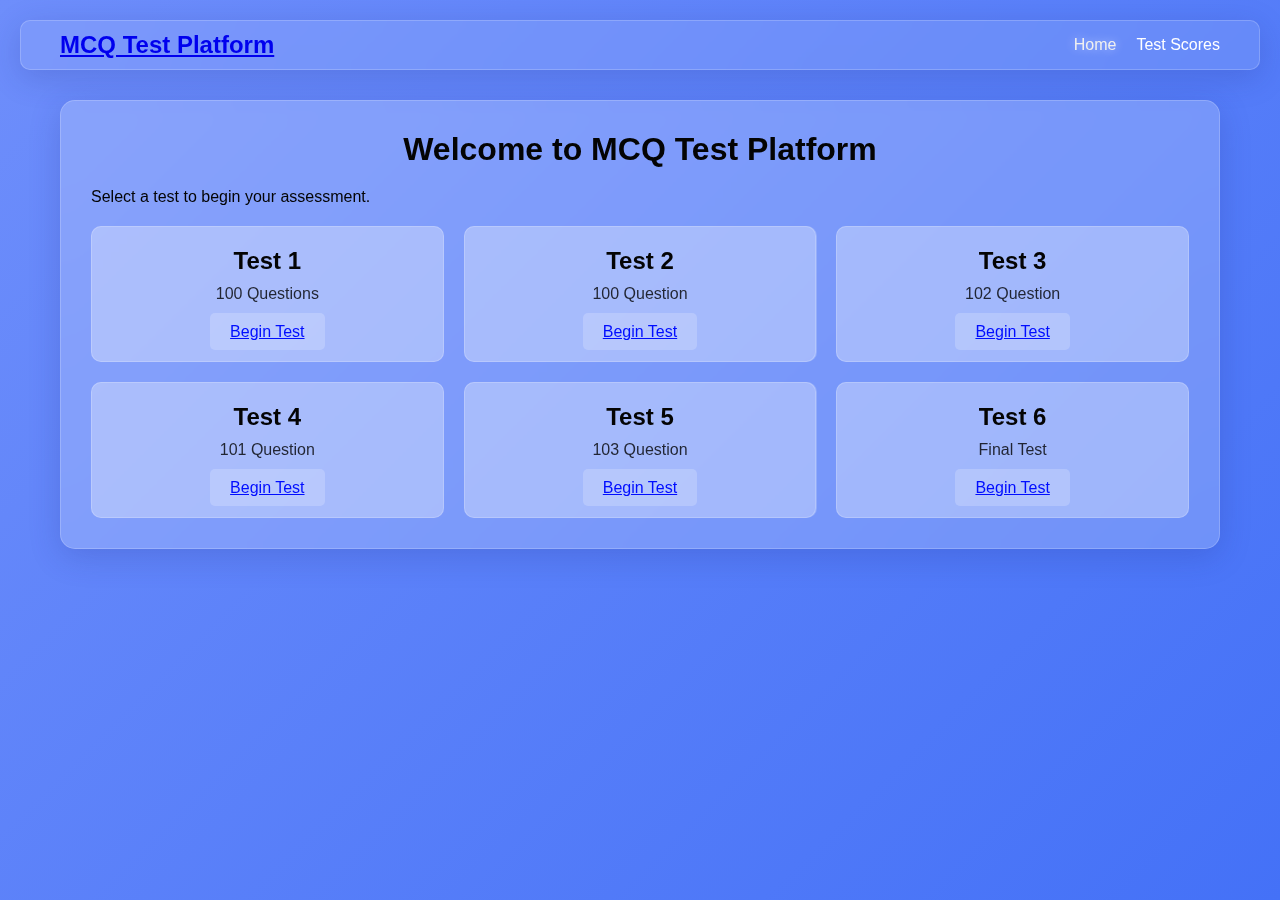
<file: index.html>
<!DOCTYPE html>
<html lang="en">
<head>
    <meta charset="UTF-8">
    <meta name="viewport" content="width=device-width, initial-scale=1.0">
    <title>MCQ Test Platform</title>
    <link rel="stylesheet" href="styles.css">
</head>
<body>
    <nav class="nav-bar">
        <div class="nav-container">
            <div class="logo"><a href="index.html"> MCQ Test Platform</a></div>
            <ul class="nav-links">
                <li><a href="index.html" class="active">Home</a></li>
                <li><a href="scores.html">Test Scores</a></li>
            </ul>
        </div>
    </nav>

    <div class="container">
        <div class="glass-card">
            <h1>Welcome to MCQ Test Platform</h1>
            <p>Select a test to begin your assessment.</p>
            
            <div class="test-cards">
                <div class="test-card">
                    <h2>Test 1</h2>
                    <p>100 Questions</p>
                    <a href="test1.html" class="test-btn">Begin Test</a>
                </div>
                
                <div class="test-card">
                    <h2>Test 2</h2>
                    <p>100 Question</p>
                    <a href="test2.html" class="test-btn">Begin Test</a>
                </div>
                
                <div class="test-card">
                    <h2>Test 3</h2>
                    <p>102 Question</p>
                    <a href="test3.html" class="test-btn">Begin Test</a>
                </div>
                <div class="test-card">
                    <h2>Test 4</h2>
                    <p>101 Question</p>
                    <a href="test4.html" class="test-btn">Begin Test</a>
                </div>

                <div class="test-card">
                    <h2>Test 5</h2>
                    <p>103 Question</p>
                    <a href="test5.html" class="test-btn">Begin Test</a>
                </div>
                <div class="test-card">
                    <h2>Test 6</h2>
                    <p>Final Test</p>
                    <a href="test6.html" class="test-btn">Begin Test</a>
                </div>
            </div>
        </div>
    </div>
</body>
</html>
</file>
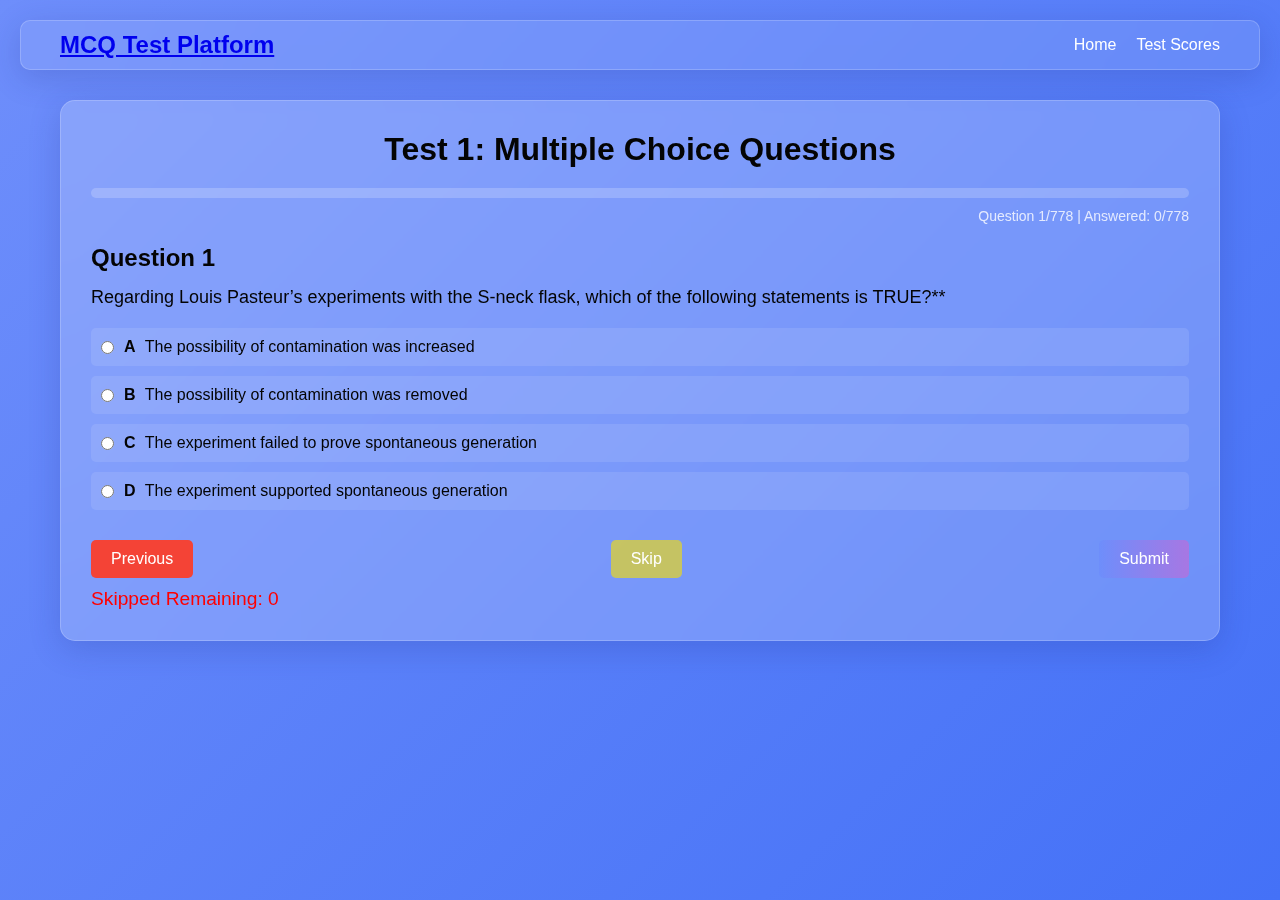
<file: test1.html>
<!DOCTYPE html>
<html lang="en">
<head>
    <meta charset="UTF-8">
    <meta name="viewport" content="width=device-width, initial-scale=1.0">
    <title>Test 1 - MCQ Platform</title>
    <link rel="stylesheet" href="styles.css">
    <style>
        /* Additional styles for better UI */
        .results-section {
            margin-top: 20px;
            padding: 20px;
            border-radius: 10px;
            background-color: #f9f9f9;
            box-shadow: 0 4px 6px rgba(0, 0, 0, 0.1);
        }

        .correct-answers {
            border-left: 5px solid #4CAF50; /* Green border for correct answers */
            background-color: #e8f5e9; /* Light green background */
        }

        .incorrect-answers {
            border-left: 5px solid #f44336; /* Red border for incorrect answers */
            background-color: #ffebee; /* Light red background */
        }

        .results-section h3 {
            margin-top: 0;
            font-size: 1.5em;
            color: #333;
        }

        .results-section ul {
            list-style-type: none;
            padding: 0;
        }

        .results-section li {
            padding: 10px;
            margin: 10px 0;
            border-radius: 5px;
            background-color: white;
            box-shadow: 0 2px 4px rgba(0, 0, 0, 0.1);
        }

        .results-section li strong {
            color: #333;
        }

        .results-section li .user-answer {
            color: #f44336; /* Red for incorrect answers */
        }

        .results-section li .correct-answer {
            color: #4CAF50; /* Green for correct answers */
        }

        .submit-btn {
            background-color: #4CAF50;
            color: white;
            padding: 10px 20px;
            border: none;
            border-radius: 5px;
            cursor: pointer;
            font-size: 1em;
        }

        .submit-btn:hover {
            background-color: #45a049;
        }

        /* Custom colors for Previous and Skip buttons */
        .prev-btn {
            background-color: #f44336; /* Red for Previous button */
            color: white;
            padding: 10px 20px;
            border: none;
            border-radius: 5px;
            cursor: pointer;
            font-size: 1em;
        }

        .prev-btn:hover {
            background-color: #e53935; /* Darker red on hover */
        }

        .skip-btn {
            background-color: #f6df069e; /* Yellow for Skip button */
            color: rgb(255, 255, 255);
            padding: 10px 20px;
            border: none;
            border-radius: 5px;
            cursor: pointer;
            font-size: 1em;
        }

        .skip-btn:hover {
            background-color: #fdd835; /* Darker yellow on hover */
        }

        /* Highlighting colors for correct and incorrect answers */
        .correct {
            color: #4CAF50; /* Green for correct answers */
        }

        .incorrect {
            color: #f44336; /* Red for incorrect answers */
        }
    </style>
</head>
<body>
    <nav class="nav-bar">
        <div class="nav-container">
            <div class="logo"><a href="index.html"> MCQ Test Platform</a></div>
            <ul class="nav-links">
                <li><a href="index.html">Home</a></li>
                <li><a href="scores.html">Test Scores</a></li>
            </ul>
        </div>
    </nav>

    <div class="container">
        <div class="glass-card">
            <h1>Test 1: Multiple Choice Questions</h1>
            <div id="test-progress">
                <div id="progress-bar">
                    <div id="progress-fill"></div>
                </div>
                <div id="progress-text">Question 0/0</div>
            </div>
            <div id="questions-container">
                <div id="loading">Loading questions...</div>
            </div>
            <div id="navigation-buttons">
                <button id="prev-btn" class="prev-btn" disabled>Previous</button>
                <button id="skip-btn" class="skip-btn">Skip</button>
                <button id="submit-qn-btn" class="submit-btn">Submit</button>
                <button id="next-btn" class="nav-btn">Next</button>
                <button id="final-submit-btn" class="submit-btn" style="display: none;">Final Submit</button>
            </div>
            <div id="results-container" style="display: none;">
                <h2>Test Results</h2>
                <div class="results-section correct-answers">
                    <h3>✅ Correct Answers</h3>
                    <div id="correct-answers"></div>
                </div>
                <div class="results-section incorrect-answers">
                    <h3>❌ Incorrect Answers</h3>
                    <div id="incorrect-answers"></div>
                </div>
                <a href="scores.html" class="submit-btn" style="margin-top: 20px; display: inline-block;">View All Scores</a>
            </div>
        </div>
    </div>

    <script>
      document.addEventListener('DOMContentLoaded', function() {
    const questionsContainer = document.getElementById('questions-container');
    const prevBtn = document.getElementById('prev-btn');
    const nextBtn = document.getElementById('next-btn');
    const skipBtn = document.getElementById('skip-btn');
    const submitQnBtn = document.getElementById('submit-qn-btn');
    const finalSubmitBtn = document.getElementById('final-submit-btn');
    const progressFill = document.getElementById('progress-fill');
    const progressText = document.getElementById('progress-text');
    const resultsContainer = document.getElementById('results-container');
    const correctAnswersDiv = document.getElementById('correct-answers');
    const incorrectAnswersDiv = document.getElementById('incorrect-answers');
    const skippedCountDisplay = document.createElement('div'); // Display skipped count
    skippedCountDisplay.id = 'skipped-count';
    skippedCountDisplay.style.marginTop = '10px';
    skippedCountDisplay.style.fontSize = '1.2em';
    skippedCountDisplay.style.color = '#ff9800'; // Yellow color for skipped count
    document.querySelector('.glass-card').appendChild(skippedCountDisplay);
    
    let currentQuestionIndex = 0;
    let questions = [];
    let userAnswers = {};
    let skippedQuestions = []; // Track skipped questions
    let skippedCount = 0; // Track the number of skipped questions
    
    fetch('test11.md')
        .then(response => response.text())
        .then(markdownText => {
            parseQuestions(markdownText);
            if (questions.length > 0) {
                displayQuestion(currentQuestionIndex);
                updateSkippedCount(); // Initialize skipped count display
            } else {
                questionsContainer.innerHTML = '<p class="error">No questions found in the file.</p>';
            }
        })
        .catch(error => {
            console.error('Error loading questions:', error);
            questionsContainer.innerHTML = '<p class="error">Failed to load questions. Please try again later.</p>';
        });

    function parseQuestions(markdownText) {
        const questionBlocks = markdownText.match(/\*\*Q\d+:.*?(?=\*\*Q\d+:|## Question \d+|$)/gs) || [];
        questions = questionBlocks.map((block, index) => {
            const lines = block.split('\n');
            const questionText = lines[0].replace(/\*\*Q\d+:\s*/, '').trim();
            const options = lines.filter(line => /^[A-D]\)/.test(line)).map(option => option.trim());
            const correctAnswerMatch = block.match(/Answer:\s*([A-D])\)/);
            const correctAnswer = correctAnswerMatch ? correctAnswerMatch[1] : null;

            return {
                number: index + 1,
                text: questionText,
                options: options,
                correctAnswer: correctAnswer,
                answered: false,
                skipped: false,
                submitted: false // Track if the question has been submitted
            };
        });
    }
    
    function displayQuestion(index) {
        if (questions.length === 0) return;
        const question = questions[index];
        
        let html = `
            <div class="question">
                <h2>Question ${question.number}</h2>
                <p>${question.text}</p>
                <div class="options">
        `;
        
        question.options.forEach(option => {
            const optionLetter = option.charAt(0);
            const optionText = option.substring(3);
            const checked = userAnswers[question.number] === optionLetter ? 'checked' : '';
            const correctClass = question.answered && optionLetter === question.correctAnswer ? 'correct' : '';
            const incorrectClass = question.answered && userAnswers[question.number] === optionLetter && optionLetter !== question.correctAnswer ? 'incorrect' : '';
            const disabled = question.submitted ? 'disabled' : '';
            
            html += `
                <div class="option">
                    <input type="radio" id="q${question.number}_${optionLetter}" 
                        name="q${question.number}" value="${optionLetter}" ${checked} ${disabled}>
                    <label for="q${question.number}_${optionLetter}" class="${correctClass} ${incorrectClass}">
                        <span class="option-letter">${optionLetter}</span> ${optionText}
                    </label>
                </div>
            `;
        });
        
        html += `
                </div>
            </div>
        `;
        
        questionsContainer.innerHTML = html;
        
        document.querySelectorAll(`input[name="q${question.number}"]`).forEach(radio => {
            radio.addEventListener('change', function() {
                userAnswers[question.number] = this.value;
                updateProgressBar();
            });
        });
        
        prevBtn.disabled = index === 0;
        skipBtn.style.display = question.skipped || question.submitted ? 'none' : 'inline-block';
        submitQnBtn.style.display = !question.submitted ? 'inline-block' : 'none';
        nextBtn.style.display = question.submitted ? 'inline-block' : 'none';
        finalSubmitBtn.style.display = areAllQuestionsAnswered() ? 'inline-block' : 'none';
        
        updateProgressBar();
    }
    
    function updateProgressBar() {
        const totalQuestions = questions.length;
        const answeredQuestions = Object.keys(userAnswers).length;
        
        progressText.textContent = `Question ${currentQuestionIndex + 1}/${totalQuestions} | Answered: ${answeredQuestions}/${totalQuestions}`;
        progressFill.style.width = `${(answeredQuestions / totalQuestions) * 100}%`;
    }
    
    function updateSkippedCount() {
        skippedCount = questions.filter(question => question.skipped && !question.answered).length;
        skippedCountDisplay.textContent = `Skipped Remaining: ${skippedCount}`;
        skippedCountDisplay.style.color = "red";
    }
    
    function findNextSkippedOrUnansweredQuestion() {
        let nextIndex = currentQuestionIndex + 1;
        while (nextIndex < questions.length) {
            const nextQuestion = questions[nextIndex];
            if ((nextQuestion.skipped || !nextQuestion.answered) && !nextQuestion.submitted) {
                return nextIndex;
            }
            nextIndex++;
        }
        // If no more skipped or unanswered questions are found after the current question, loop back to the beginning
        nextIndex = 0;
        while (nextIndex < currentQuestionIndex) {
            const nextQuestion = questions[nextIndex];
            if ((nextQuestion.skipped || !nextQuestion.answered) && !nextQuestion.submitted) {
                return nextIndex;
            }
            nextIndex++;
        }
        return -1; // No more skipped or unanswered questions
    }
    
    prevBtn.addEventListener('click', function() {
        if (currentQuestionIndex > 0) {
            currentQuestionIndex--;
            displayQuestion(currentQuestionIndex);
        }
    });
    
    nextBtn.addEventListener('click', function() {
        const nextIndex = findNextSkippedOrUnansweredQuestion();
        if (nextIndex !== -1) {
            currentQuestionIndex = nextIndex;
            displayQuestion(currentQuestionIndex);
        } else {
            alert('No more skipped or unanswered questions.');
        }
    });
    
    skipBtn.addEventListener('click', function() {
        const question = questions[currentQuestionIndex];
        question.skipped = true;
        skippedQuestions.push(question.number);
        updateSkippedCount(); // Update skipped count

        // Move to the next skipped or unanswered question
        const nextIndex = findNextSkippedOrUnansweredQuestion();
        if (nextIndex !== -1) {
            currentQuestionIndex = nextIndex;
            displayQuestion(currentQuestionIndex);
        } else {
            alert('No more skipped or unanswered questions.');
        }
    });
    
    submitQnBtn.addEventListener('click', function() {
        const question = questions[currentQuestionIndex];
        if (userAnswers[question.number]) {
            question.answered = true;
            question.submitted = true; // Mark the question as submitted
            highlightCorrectAndIncorrectAnswers(question);
            submitQnBtn.style.display = 'none';
            nextBtn.style.display = 'inline-block';
            finalSubmitBtn.style.display = areAllQuestionsAnswered() ? 'inline-block' : 'none';
            updateSkippedCount(); // Update skipped count
        } else {
            alert('Please select an answer before submitting.');
        }
    });
    
    finalSubmitBtn.addEventListener('click', function() {
        const totalQuestions = questions.length;
        let correctCount = 0;
        const correctAnswersList = [];
        const incorrectAnswersList = [];

        questions.forEach(question => {
            const userAnswer = userAnswers[question.number];
            if (userAnswer === question.correctAnswer) {
                correctCount++;
                correctAnswersList.push(question);
            } else {
                incorrectAnswersList.push(question);
            }
        });

        const percentage = ((correctCount / totalQuestions) * 100).toFixed(2);

        // Store the result in localStorage
        const testResults = JSON.parse(localStorage.getItem('testResults') || '{}');
        testResults['test1'] = {
            score: correctCount,
            total: totalQuestions,
            percentage: percentage,
            date: new Date().toISOString()
        };
        localStorage.setItem('testResults', JSON.stringify(testResults));

        // Display results
        questionsContainer.style.display = 'none';
        resultsContainer.style.display = 'block';

        // Display correct answers
        correctAnswersDiv.innerHTML = `
            <ul>
                ${correctAnswersList.map(question => `
                    <li>
                        <strong>Question ${question.number}:</strong> ${question.text}
                        <br>Your Answer: <span class="correct-answer">${userAnswers[question.number]}</span>
                    </li>
                `).join('')}
            </ul>
        `;

        // Display incorrect answers
        incorrectAnswersDiv.innerHTML = `
            <ul>
                ${incorrectAnswersList.map(question => `
                    <li>
                        <strong>Question ${question.number}:</strong> ${question.text}
                        <br>Your Answer: <span class="user-answer">${userAnswers[question.number]}</span>
                        <br>Correct Answer: <span class="correct-answer">${question.correctAnswer}</span>
                    </li>
                `).join('')}
            </ul>
        `;

        alert(`Test submitted! You scored ${correctCount}/${totalQuestions} (${percentage}%)`);
    });

    function highlightCorrectAndIncorrectAnswers(question) {
        document.querySelectorAll(`input[name="q${question.number}"]`).forEach(radio => {
            const label = document.querySelector(`label[for="q${question.number}_${radio.value}"]`);
            if (radio.value === question.correctAnswer) {
                label.classList.add('correct');
            } else if (radio.checked && radio.value !== question.correctAnswer) {
                label.classList.add('incorrect');
            }
        });
    }

    function areAllQuestionsAnswered() {
        return questions.every(question => question.answered || question.skipped);
    }
});
    </script>
</body>
</html>
</file>
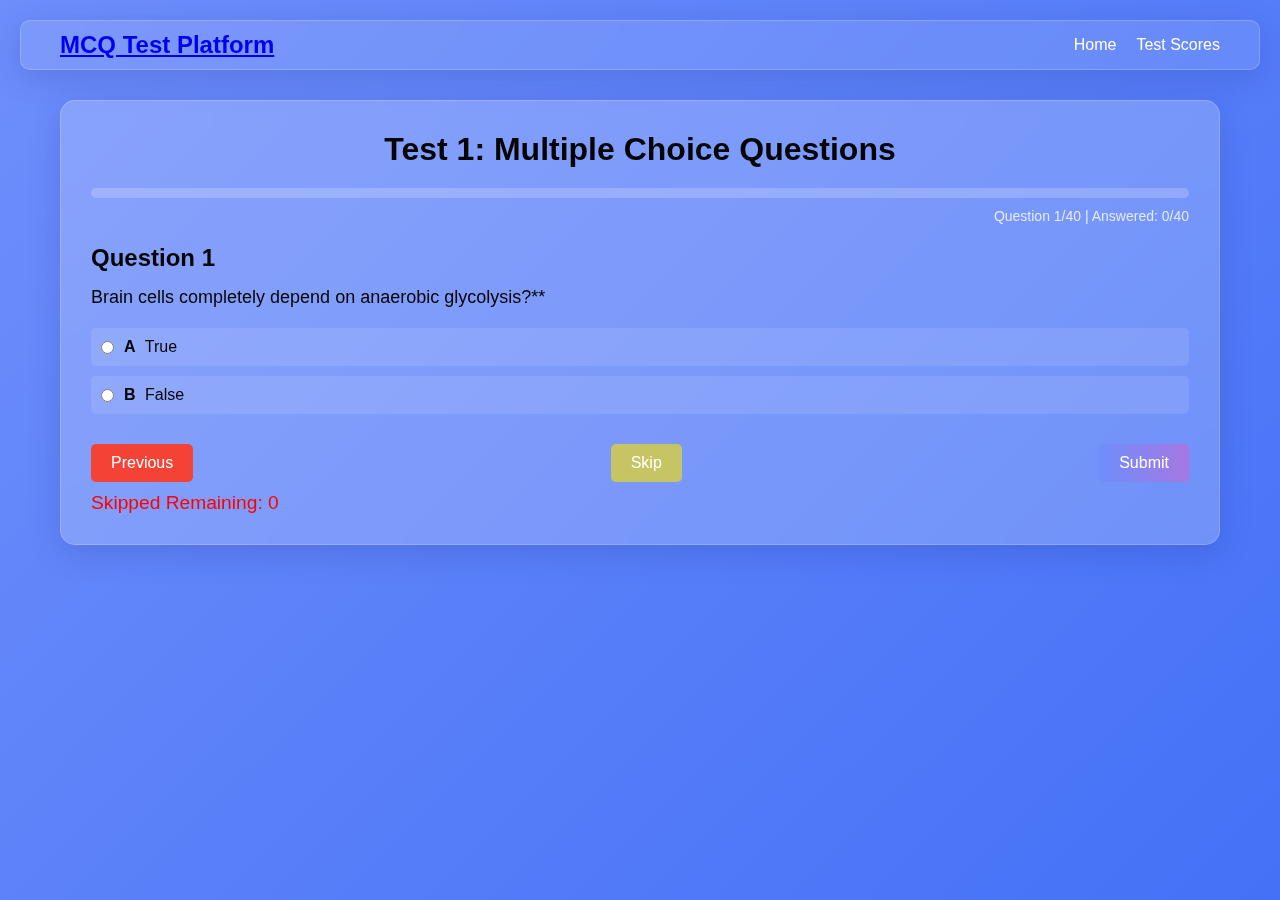
<file: test2.html>
<!DOCTYPE html>
<html lang="en">
<head>
    <meta charset="UTF-8">
    <meta name="viewport" content="width=device-width, initial-scale=1.0">
    <title>Test 1 - MCQ Platform</title>
    <link rel="stylesheet" href="styles.css">
    <style>
        /* Additional styles for better UI */
        .results-section {
            margin-top: 20px;
            padding: 20px;
            border-radius: 10px;
            background-color: #f9f9f9;
            box-shadow: 0 4px 6px rgba(0, 0, 0, 0.1);
        }

        .correct-answers {
            border-left: 5px solid #4CAF50; /* Green border for correct answers */
            background-color: #e8f5e9; /* Light green background */
        }

        .incorrect-answers {
            border-left: 5px solid #f44336; /* Red border for incorrect answers */
            background-color: #ffebee; /* Light red background */
        }

        .results-section h3 {
            margin-top: 0;
            font-size: 1.5em;
            color: #333;
        }

        .results-section ul {
            list-style-type: none;
            padding: 0;
        }

        .results-section li {
            padding: 10px;
            margin: 10px 0;
            border-radius: 5px;
            background-color: white;
            box-shadow: 0 2px 4px rgba(0, 0, 0, 0.1);
        }

        .results-section li strong {
            color: #333;
        }

        .results-section li .user-answer {
            color: #f44336; /* Red for incorrect answers */
        }

        .results-section li .correct-answer {
            color: #4CAF50; /* Green for correct answers */
        }

        .submit-btn {
            background-color: #4CAF50;
            color: white;
            padding: 10px 20px;
            border: none;
            border-radius: 5px;
            cursor: pointer;
            font-size: 1em;
        }

        .submit-btn:hover {
            background-color: #45a049;
        }

        /* Custom colors for Previous and Skip buttons */
        .prev-btn {
            background-color: #f44336; /* Red for Previous button */
            color: white;
            padding: 10px 20px;
            border: none;
            border-radius: 5px;
            cursor: pointer;
            font-size: 1em;
        }

        .prev-btn:hover {
            background-color: #e53935; /* Darker red on hover */
        }

        .skip-btn {
            background-color: #f6df069e; /* Yellow for Skip button */
            color: rgb(255, 255, 255);
            padding: 10px 20px;
            border: none;
            border-radius: 5px;
            cursor: pointer;
            font-size: 1em;
        }

        .skip-btn:hover {
            background-color: #fdd835; /* Darker yellow on hover */
        }

        /* Highlighting colors for correct and incorrect answers */
        .correct {
            color: #4CAF50; /* Green for correct answers */
        }

        .incorrect {
            color: #f44336; /* Red for incorrect answers */
        }
    </style>
</head>
<body>
    <nav class="nav-bar">
        <div class="nav-container">
            <div class="logo"><a href="index.html"> MCQ Test Platform</a></div>
            <ul class="nav-links">
                <li><a href="index.html">Home</a></li>
                <li><a href="scores.html">Test Scores</a></li>
            </ul>
        </div>
    </nav>

    <div class="container">
        <div class="glass-card">
            <h1>Test 1: Multiple Choice Questions</h1>
            <div id="test-progress">
                <div id="progress-bar">
                    <div id="progress-fill"></div>
                </div>
                <div id="progress-text">Question 0/0</div>
            </div>
            <div id="questions-container">
                <div id="loading">Loading questions...</div>
            </div>
            <div id="navigation-buttons">
                <button id="prev-btn" class="prev-btn" disabled>Previous</button>
                <button id="skip-btn" class="skip-btn">Skip</button>
                <button id="submit-qn-btn" class="submit-btn">Submit</button>
                <button id="next-btn" class="nav-btn">Next</button>
                <button id="final-submit-btn" class="submit-btn" style="display: none;">Final Submit</button>
            </div>
            <div id="results-container" style="display: none;">
                <h2>Test Results</h2>
                <div class="results-section correct-answers">
                    <h3>✅ Correct Answers</h3>
                    <div id="correct-answers"></div>
                </div>
                <div class="results-section incorrect-answers">
                    <h3>❌ Incorrect Answers</h3>
                    <div id="incorrect-answers"></div>
                </div>
                <a href="scores.html" class="submit-btn" style="margin-top: 20px; display: inline-block;">View All Scores</a>
            </div>
        </div>
    </div>

    <script>
      document.addEventListener('DOMContentLoaded', function() {
    const questionsContainer = document.getElementById('questions-container');
    const prevBtn = document.getElementById('prev-btn');
    const nextBtn = document.getElementById('next-btn');
    const skipBtn = document.getElementById('skip-btn');
    const submitQnBtn = document.getElementById('submit-qn-btn');
    const finalSubmitBtn = document.getElementById('final-submit-btn');
    const progressFill = document.getElementById('progress-fill');
    const progressText = document.getElementById('progress-text');
    const resultsContainer = document.getElementById('results-container');
    const correctAnswersDiv = document.getElementById('correct-answers');
    const incorrectAnswersDiv = document.getElementById('incorrect-answers');
    const skippedCountDisplay = document.createElement('div'); // Display skipped count
    skippedCountDisplay.id = 'skipped-count';
    skippedCountDisplay.style.marginTop = '10px';
    skippedCountDisplay.style.fontSize = '1.2em';
    skippedCountDisplay.style.color = '#ff9800'; // Yellow color for skipped count
    document.querySelector('.glass-card').appendChild(skippedCountDisplay);
    
    let currentQuestionIndex = 0;
    let questions = [];
    let userAnswers = {};
    let skippedQuestions = []; // Track skipped questions
    let skippedCount = 0; // Track the number of skipped questions
    
    fetch('test2.md')
        .then(response => response.text())
        .then(markdownText => {
            parseQuestions(markdownText);
            if (questions.length > 0) {
                displayQuestion(currentQuestionIndex);
                updateSkippedCount(); // Initialize skipped count display
            } else {
                questionsContainer.innerHTML = '<p class="error">No questions found in the file.</p>';
            }
        })
        .catch(error => {
            console.error('Error loading questions:', error);
            questionsContainer.innerHTML = '<p class="error">Failed to load questions. Please try again later.</p>';
        });

    function parseQuestions(markdownText) {
        const questionBlocks = markdownText.match(/\*\*Q\d+:.*?(?=\*\*Q\d+:|## Question \d+|$)/gs) || [];
        questions = questionBlocks.map((block, index) => {
            const lines = block.split('\n');
            const questionText = lines[0].replace(/\*\*Q\d+:\s*/, '').trim();
            const options = lines.filter(line => /^[A-D]\)/.test(line)).map(option => option.trim());
            const correctAnswerMatch = block.match(/Answer:\s*([A-D])\)/);
            const correctAnswer = correctAnswerMatch ? correctAnswerMatch[1] : null;

            return {
                number: index + 1,
                text: questionText,
                options: options,
                correctAnswer: correctAnswer,
                answered: false,
                skipped: false,
                submitted: false // Track if the question has been submitted
            };
        });
    }
    
    function displayQuestion(index) {
        if (questions.length === 0) return;
        const question = questions[index];
        
        let html = `
            <div class="question">
                <h2>Question ${question.number}</h2>
                <p>${question.text}</p>
                <div class="options">
        `;
        
        question.options.forEach(option => {
            const optionLetter = option.charAt(0);
            const optionText = option.substring(3);
            const checked = userAnswers[question.number] === optionLetter ? 'checked' : '';
            const correctClass = question.answered && optionLetter === question.correctAnswer ? 'correct' : '';
            const incorrectClass = question.answered && userAnswers[question.number] === optionLetter && optionLetter !== question.correctAnswer ? 'incorrect' : '';
            const disabled = question.submitted ? 'disabled' : '';
            
            html += `
                <div class="option">
                    <input type="radio" id="q${question.number}_${optionLetter}" 
                        name="q${question.number}" value="${optionLetter}" ${checked} ${disabled}>
                    <label for="q${question.number}_${optionLetter}" class="${correctClass} ${incorrectClass}">
                        <span class="option-letter">${optionLetter}</span> ${optionText}
                    </label>
                </div>
            `;
        });
        
        html += `
                </div>
            </div>
        `;
        
        questionsContainer.innerHTML = html;
        
        document.querySelectorAll(`input[name="q${question.number}"]`).forEach(radio => {
            radio.addEventListener('change', function() {
                userAnswers[question.number] = this.value;
                updateProgressBar();
            });
        });
        
        prevBtn.disabled = index === 0;
        skipBtn.style.display = question.skipped || question.submitted ? 'none' : 'inline-block';
        submitQnBtn.style.display = !question.submitted ? 'inline-block' : 'none';
        nextBtn.style.display = question.submitted ? 'inline-block' : 'none';
        finalSubmitBtn.style.display = areAllQuestionsAnswered() ? 'inline-block' : 'none';
        
        updateProgressBar();
    }
    
    function updateProgressBar() {
        const totalQuestions = questions.length;
        const answeredQuestions = Object.keys(userAnswers).length;
        
        progressText.textContent = `Question ${currentQuestionIndex + 1}/${totalQuestions} | Answered: ${answeredQuestions}/${totalQuestions}`;
        progressFill.style.width = `${(answeredQuestions / totalQuestions) * 100}%`;
    }
    
    function updateSkippedCount() {
        skippedCount = questions.filter(question => question.skipped && !question.answered).length;
        skippedCountDisplay.textContent = `Skipped Remaining: ${skippedCount}`;
        skippedCountDisplay.style.color = "red";
    }
    
    function findNextSkippedOrUnansweredQuestion() {
        let nextIndex = currentQuestionIndex + 1;
        while (nextIndex < questions.length) {
            const nextQuestion = questions[nextIndex];
            if ((nextQuestion.skipped || !nextQuestion.answered) && !nextQuestion.submitted) {
                return nextIndex;
            }
            nextIndex++;
        }
        // If no more skipped or unanswered questions are found after the current question, loop back to the beginning
        nextIndex = 0;
        while (nextIndex < currentQuestionIndex) {
            const nextQuestion = questions[nextIndex];
            if ((nextQuestion.skipped || !nextQuestion.answered) && !nextQuestion.submitted) {
                return nextIndex;
            }
            nextIndex++;
        }
        return -1; // No more skipped or unanswered questions
    }
    
    prevBtn.addEventListener('click', function() {
        if (currentQuestionIndex > 0) {
            currentQuestionIndex--;
            displayQuestion(currentQuestionIndex);
        }
    });
    
    nextBtn.addEventListener('click', function() {
        const nextIndex = findNextSkippedOrUnansweredQuestion();
        if (nextIndex !== -1) {
            currentQuestionIndex = nextIndex;
            displayQuestion(currentQuestionIndex);
        } else {
            alert('No more skipped or unanswered questions.');
        }
    });
    
    skipBtn.addEventListener('click', function() {
        const question = questions[currentQuestionIndex];
        question.skipped = true;
        skippedQuestions.push(question.number);
        updateSkippedCount(); // Update skipped count

        // Move to the next skipped or unanswered question
        const nextIndex = findNextSkippedOrUnansweredQuestion();
        if (nextIndex !== -1) {
            currentQuestionIndex = nextIndex;
            displayQuestion(currentQuestionIndex);
        } else {
            alert('No more skipped or unanswered questions.');
        }
    });
    
    submitQnBtn.addEventListener('click', function() {
        const question = questions[currentQuestionIndex];
        if (userAnswers[question.number]) {
            question.answered = true;
            question.submitted = true; // Mark the question as submitted
            highlightCorrectAndIncorrectAnswers(question);
            submitQnBtn.style.display = 'none';
            nextBtn.style.display = 'inline-block';
            finalSubmitBtn.style.display = areAllQuestionsAnswered() ? 'inline-block' : 'none';
            updateSkippedCount(); // Update skipped count
        } else {
            alert('Please select an answer before submitting.');
        }
    });
    
    finalSubmitBtn.addEventListener('click', function() {
        const totalQuestions = questions.length;
        let correctCount = 0;
        const correctAnswersList = [];
        const incorrectAnswersList = [];

        questions.forEach(question => {
            const userAnswer = userAnswers[question.number];
            if (userAnswer === question.correctAnswer) {
                correctCount++;
                correctAnswersList.push(question);
            } else {
                incorrectAnswersList.push(question);
            }
        });

        const percentage = ((correctCount / totalQuestions) * 100).toFixed(2);

        // Store the result in localStorage
        const testResults = JSON.parse(localStorage.getItem('testResults') || '{}');
        testResults['test1'] = {
            score: correctCount,
            total: totalQuestions,
            percentage: percentage,
            date: new Date().toISOString()
        };
        localStorage.setItem('testResults', JSON.stringify(testResults));

        // Display results
        questionsContainer.style.display = 'none';
        resultsContainer.style.display = 'block';

        // Display correct answers
        correctAnswersDiv.innerHTML = `
            <ul>
                ${correctAnswersList.map(question => `
                    <li>
                        <strong>Question ${question.number}:</strong> ${question.text}
                        <br>Your Answer: <span class="correct-answer">${userAnswers[question.number]}</span>
                    </li>
                `).join('')}
            </ul>
        `;

        // Display incorrect answers
        incorrectAnswersDiv.innerHTML = `
            <ul>
                ${incorrectAnswersList.map(question => `
                    <li>
                        <strong>Question ${question.number}:</strong> ${question.text}
                        <br>Your Answer: <span class="user-answer">${userAnswers[question.number]}</span>
                        <br>Correct Answer: <span class="correct-answer">${question.correctAnswer}</span>
                    </li>
                `).join('')}
            </ul>
        `;

        alert(`Test submitted! You scored ${correctCount}/${totalQuestions} (${percentage}%)`);
    });

    function highlightCorrectAndIncorrectAnswers(question) {
        document.querySelectorAll(`input[name="q${question.number}"]`).forEach(radio => {
            const label = document.querySelector(`label[for="q${question.number}_${radio.value}"]`);
            if (radio.value === question.correctAnswer) {
                label.classList.add('correct');
            } else if (radio.checked && radio.value !== question.correctAnswer) {
                label.classList.add('incorrect');
            }
        });
    }

    function areAllQuestionsAnswered() {
        return questions.every(question => question.answered || question.skipped);
    }
});
    </script>
</body>
</html>
</file>
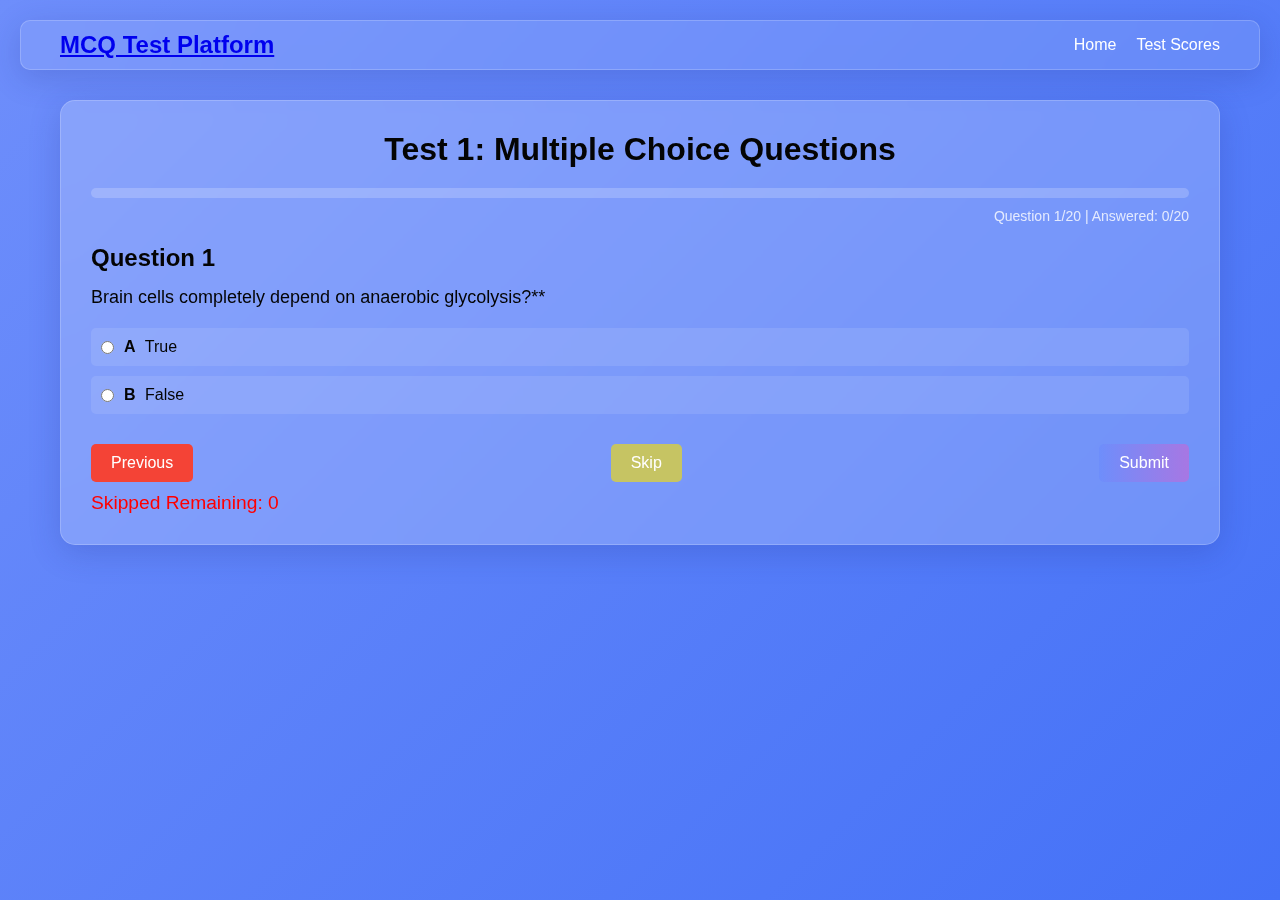
<file: test3.html>
<!DOCTYPE html>
<html lang="en">
<head>
    <meta charset="UTF-8">
    <meta name="viewport" content="width=device-width, initial-scale=1.0">
    <title>Test 1 - MCQ Platform</title>
    <link rel="stylesheet" href="styles.css">
    <style>
        /* Additional styles for better UI */
        .results-section {
            margin-top: 20px;
            padding: 20px;
            border-radius: 10px;
            background-color: #f9f9f9;
            box-shadow: 0 4px 6px rgba(0, 0, 0, 0.1);
        }

        .correct-answers {
            border-left: 5px solid #4CAF50; /* Green border for correct answers */
            background-color: #e8f5e9; /* Light green background */
        }

        .incorrect-answers {
            border-left: 5px solid #f44336; /* Red border for incorrect answers */
            background-color: #ffebee; /* Light red background */
        }

        .results-section h3 {
            margin-top: 0;
            font-size: 1.5em;
            color: #333;
        }

        .results-section ul {
            list-style-type: none;
            padding: 0;
        }

        .results-section li {
            padding: 10px;
            margin: 10px 0;
            border-radius: 5px;
            background-color: white;
            box-shadow: 0 2px 4px rgba(0, 0, 0, 0.1);
        }

        .results-section li strong {
            color: #333;
        }

        .results-section li .user-answer {
            color: #f44336; /* Red for incorrect answers */
        }

        .results-section li .correct-answer {
            color: #4CAF50; /* Green for correct answers */
        }

        .submit-btn {
            background-color: #4CAF50;
            color: white;
            padding: 10px 20px;
            border: none;
            border-radius: 5px;
            cursor: pointer;
            font-size: 1em;
        }

        .submit-btn:hover {
            background-color: #45a049;
        }

        /* Custom colors for Previous and Skip buttons */
        .prev-btn {
            background-color: #f44336; /* Red for Previous button */
            color: white;
            padding: 10px 20px;
            border: none;
            border-radius: 5px;
            cursor: pointer;
            font-size: 1em;
        }

        .prev-btn:hover {
            background-color: #e53935; /* Darker red on hover */
        }

        .skip-btn {
            background-color: #f6df069e; /* Yellow for Skip button */
            color: rgb(255, 255, 255);
            padding: 10px 20px;
            border: none;
            border-radius: 5px;
            cursor: pointer;
            font-size: 1em;
        }

        .skip-btn:hover {
            background-color: #fdd835; /* Darker yellow on hover */
        }

        /* Highlighting colors for correct and incorrect answers */
        .correct {
            color: #4CAF50; /* Green for correct answers */
        }

        .incorrect {
            color: #f44336; /* Red for incorrect answers */
        }
    </style>
</head>
<body>
    <nav class="nav-bar">
        <div class="nav-container">
            <div class="logo"><a href="index.html"> MCQ Test Platform</a></div>
            <ul class="nav-links">
                <li><a href="index.html">Home</a></li>
                <li><a href="scores.html">Test Scores</a></li>
            </ul>
        </div>
    </nav>

    <div class="container">
        <div class="glass-card">
            <h1>Test 1: Multiple Choice Questions</h1>
            <div id="test-progress">
                <div id="progress-bar">
                    <div id="progress-fill"></div>
                </div>
                <div id="progress-text">Question 0/0</div>
            </div>
            <div id="questions-container">
                <div id="loading">Loading questions...</div>
            </div>
            <div id="navigation-buttons">
                <button id="prev-btn" class="prev-btn" disabled>Previous</button>
                <button id="skip-btn" class="skip-btn">Skip</button>
                <button id="submit-qn-btn" class="submit-btn">Submit</button>
                <button id="next-btn" class="nav-btn">Next</button>
                <button id="final-submit-btn" class="submit-btn" style="display: none;">Final Submit</button>
            </div>
            <div id="results-container" style="display: none;">
                <h2>Test Results</h2>
                <div class="results-section correct-answers">
                    <h3>✅ Correct Answers</h3>
                    <div id="correct-answers"></div>
                </div>
                <div class="results-section incorrect-answers">
                    <h3>❌ Incorrect Answers</h3>
                    <div id="incorrect-answers"></div>
                </div>
                <a href="scores.html" class="submit-btn" style="margin-top: 20px; display: inline-block;">View All Scores</a>
            </div>
        </div>
    </div>

    <script>
      document.addEventListener('DOMContentLoaded', function() {
    const questionsContainer = document.getElementById('questions-container');
    const prevBtn = document.getElementById('prev-btn');
    const nextBtn = document.getElementById('next-btn');
    const skipBtn = document.getElementById('skip-btn');
    const submitQnBtn = document.getElementById('submit-qn-btn');
    const finalSubmitBtn = document.getElementById('final-submit-btn');
    const progressFill = document.getElementById('progress-fill');
    const progressText = document.getElementById('progress-text');
    const resultsContainer = document.getElementById('results-container');
    const correctAnswersDiv = document.getElementById('correct-answers');
    const incorrectAnswersDiv = document.getElementById('incorrect-answers');
    const skippedCountDisplay = document.createElement('div'); // Display skipped count
    skippedCountDisplay.id = 'skipped-count';
    skippedCountDisplay.style.marginTop = '10px';
    skippedCountDisplay.style.fontSize = '1.2em';
    skippedCountDisplay.style.color = '#ff9800'; // Yellow color for skipped count
    document.querySelector('.glass-card').appendChild(skippedCountDisplay);
    
    let currentQuestionIndex = 0;
    let questions = [];
    let userAnswers = {};
    let skippedQuestions = []; // Track skipped questions
    let skippedCount = 0; // Track the number of skipped questions
    
    fetch('test3.md')
        .then(response => response.text())
        .then(markdownText => {
            parseQuestions(markdownText);
            if (questions.length > 0) {
                displayQuestion(currentQuestionIndex);
                updateSkippedCount(); // Initialize skipped count display
            } else {
                questionsContainer.innerHTML = '<p class="error">No questions found in the file.</p>';
            }
        })
        .catch(error => {
            console.error('Error loading questions:', error);
            questionsContainer.innerHTML = '<p class="error">Failed to load questions. Please try again later.</p>';
        });

    function parseQuestions(markdownText) {
        const questionBlocks = markdownText.match(/\*\*Q\d+:.*?(?=\*\*Q\d+:|## Question \d+|$)/gs) || [];
        questions = questionBlocks.map((block, index) => {
            const lines = block.split('\n');
            const questionText = lines[0].replace(/\*\*Q\d+:\s*/, '').trim();
            const options = lines.filter(line => /^[A-D]\)/.test(line)).map(option => option.trim());
            const correctAnswerMatch = block.match(/Answer:\s*([A-D])\)/);
            const correctAnswer = correctAnswerMatch ? correctAnswerMatch[1] : null;

            return {
                number: index + 1,
                text: questionText,
                options: options,
                correctAnswer: correctAnswer,
                answered: false,
                skipped: false,
                submitted: false // Track if the question has been submitted
            };
        });
    }
    
    function displayQuestion(index) {
        if (questions.length === 0) return;
        const question = questions[index];
        
        let html = `
            <div class="question">
                <h2>Question ${question.number}</h2>
                <p>${question.text}</p>
                <div class="options">
        `;
        
        question.options.forEach(option => {
            const optionLetter = option.charAt(0);
            const optionText = option.substring(3);
            const checked = userAnswers[question.number] === optionLetter ? 'checked' : '';
            const correctClass = question.answered && optionLetter === question.correctAnswer ? 'correct' : '';
            const incorrectClass = question.answered && userAnswers[question.number] === optionLetter && optionLetter !== question.correctAnswer ? 'incorrect' : '';
            const disabled = question.submitted ? 'disabled' : '';
            
            html += `
                <div class="option">
                    <input type="radio" id="q${question.number}_${optionLetter}" 
                        name="q${question.number}" value="${optionLetter}" ${checked} ${disabled}>
                    <label for="q${question.number}_${optionLetter}" class="${correctClass} ${incorrectClass}">
                        <span class="option-letter">${optionLetter}</span> ${optionText}
                    </label>
                </div>
            `;
        });
        
        html += `
                </div>
            </div>
        `;
        
        questionsContainer.innerHTML = html;
        
        document.querySelectorAll(`input[name="q${question.number}"]`).forEach(radio => {
            radio.addEventListener('change', function() {
                userAnswers[question.number] = this.value;
                updateProgressBar();
            });
        });
        
        prevBtn.disabled = index === 0;
        skipBtn.style.display = question.skipped || question.submitted ? 'none' : 'inline-block';
        submitQnBtn.style.display = !question.submitted ? 'inline-block' : 'none';
        nextBtn.style.display = question.submitted ? 'inline-block' : 'none';
        finalSubmitBtn.style.display = areAllQuestionsAnswered() ? 'inline-block' : 'none';
        
        updateProgressBar();
    }
    
    function updateProgressBar() {
        const totalQuestions = questions.length;
        const answeredQuestions = Object.keys(userAnswers).length;
        
        progressText.textContent = `Question ${currentQuestionIndex + 1}/${totalQuestions} | Answered: ${answeredQuestions}/${totalQuestions}`;
        progressFill.style.width = `${(answeredQuestions / totalQuestions) * 100}%`;
    }
    
    function updateSkippedCount() {
        skippedCount = questions.filter(question => question.skipped && !question.answered).length;
        skippedCountDisplay.textContent = `Skipped Remaining: ${skippedCount}`;
        skippedCountDisplay.style.color = "red";
    }
    
    function findNextSkippedOrUnansweredQuestion() {
        let nextIndex = currentQuestionIndex + 1;
        while (nextIndex < questions.length) {
            const nextQuestion = questions[nextIndex];
            if ((nextQuestion.skipped || !nextQuestion.answered) && !nextQuestion.submitted) {
                return nextIndex;
            }
            nextIndex++;
        }
        // If no more skipped or unanswered questions are found after the current question, loop back to the beginning
        nextIndex = 0;
        while (nextIndex < currentQuestionIndex) {
            const nextQuestion = questions[nextIndex];
            if ((nextQuestion.skipped || !nextQuestion.answered) && !nextQuestion.submitted) {
                return nextIndex;
            }
            nextIndex++;
        }
        return -1; // No more skipped or unanswered questions
    }
    
    prevBtn.addEventListener('click', function() {
        if (currentQuestionIndex > 0) {
            currentQuestionIndex--;
            displayQuestion(currentQuestionIndex);
        }
    });
    
    nextBtn.addEventListener('click', function() {
        const nextIndex = findNextSkippedOrUnansweredQuestion();
        if (nextIndex !== -1) {
            currentQuestionIndex = nextIndex;
            displayQuestion(currentQuestionIndex);
        } else {
            alert('No more skipped or unanswered questions.');
        }
    });
    
    skipBtn.addEventListener('click', function() {
        const question = questions[currentQuestionIndex];
        question.skipped = true;
        skippedQuestions.push(question.number);
        updateSkippedCount(); // Update skipped count

        // Move to the next skipped or unanswered question
        const nextIndex = findNextSkippedOrUnansweredQuestion();
        if (nextIndex !== -1) {
            currentQuestionIndex = nextIndex;
            displayQuestion(currentQuestionIndex);
        } else {
            alert('No more skipped or unanswered questions.');
        }
    });
    
    submitQnBtn.addEventListener('click', function() {
        const question = questions[currentQuestionIndex];
        if (userAnswers[question.number]) {
            question.answered = true;
            question.submitted = true; // Mark the question as submitted
            highlightCorrectAndIncorrectAnswers(question);
            submitQnBtn.style.display = 'none';
            nextBtn.style.display = 'inline-block';
            finalSubmitBtn.style.display = areAllQuestionsAnswered() ? 'inline-block' : 'none';
            updateSkippedCount(); // Update skipped count
        } else {
            alert('Please select an answer before submitting.');
        }
    });
    
    finalSubmitBtn.addEventListener('click', function() {
        const totalQuestions = questions.length;
        let correctCount = 0;
        const correctAnswersList = [];
        const incorrectAnswersList = [];

        questions.forEach(question => {
            const userAnswer = userAnswers[question.number];
            if (userAnswer === question.correctAnswer) {
                correctCount++;
                correctAnswersList.push(question);
            } else {
                incorrectAnswersList.push(question);
            }
        });

        const percentage = ((correctCount / totalQuestions) * 100).toFixed(2);

        // Store the result in localStorage
        const testResults = JSON.parse(localStorage.getItem('testResults') || '{}');
        testResults['test1'] = {
            score: correctCount,
            total: totalQuestions,
            percentage: percentage,
            date: new Date().toISOString()
        };
        localStorage.setItem('testResults', JSON.stringify(testResults));

        // Display results
        questionsContainer.style.display = 'none';
        resultsContainer.style.display = 'block';

        // Display correct answers
        correctAnswersDiv.innerHTML = `
            <ul>
                ${correctAnswersList.map(question => `
                    <li>
                        <strong>Question ${question.number}:</strong> ${question.text}
                        <br>Your Answer: <span class="correct-answer">${userAnswers[question.number]}</span>
                    </li>
                `).join('')}
            </ul>
        `;

        // Display incorrect answers
        incorrectAnswersDiv.innerHTML = `
            <ul>
                ${incorrectAnswersList.map(question => `
                    <li>
                        <strong>Question ${question.number}:</strong> ${question.text}
                        <br>Your Answer: <span class="user-answer">${userAnswers[question.number]}</span>
                        <br>Correct Answer: <span class="correct-answer">${question.correctAnswer}</span>
                    </li>
                `).join('')}
            </ul>
        `;

        alert(`Test submitted! You scored ${correctCount}/${totalQuestions} (${percentage}%)`);
    });

    function highlightCorrectAndIncorrectAnswers(question) {
        document.querySelectorAll(`input[name="q${question.number}"]`).forEach(radio => {
            const label = document.querySelector(`label[for="q${question.number}_${radio.value}"]`);
            if (radio.value === question.correctAnswer) {
                label.classList.add('correct');
            } else if (radio.checked && radio.value !== question.correctAnswer) {
                label.classList.add('incorrect');
            }
        });
    }

    function areAllQuestionsAnswered() {
        return questions.every(question => question.answered || question.skipped);
    }
});
    </script>
</body>
</html>
</file>
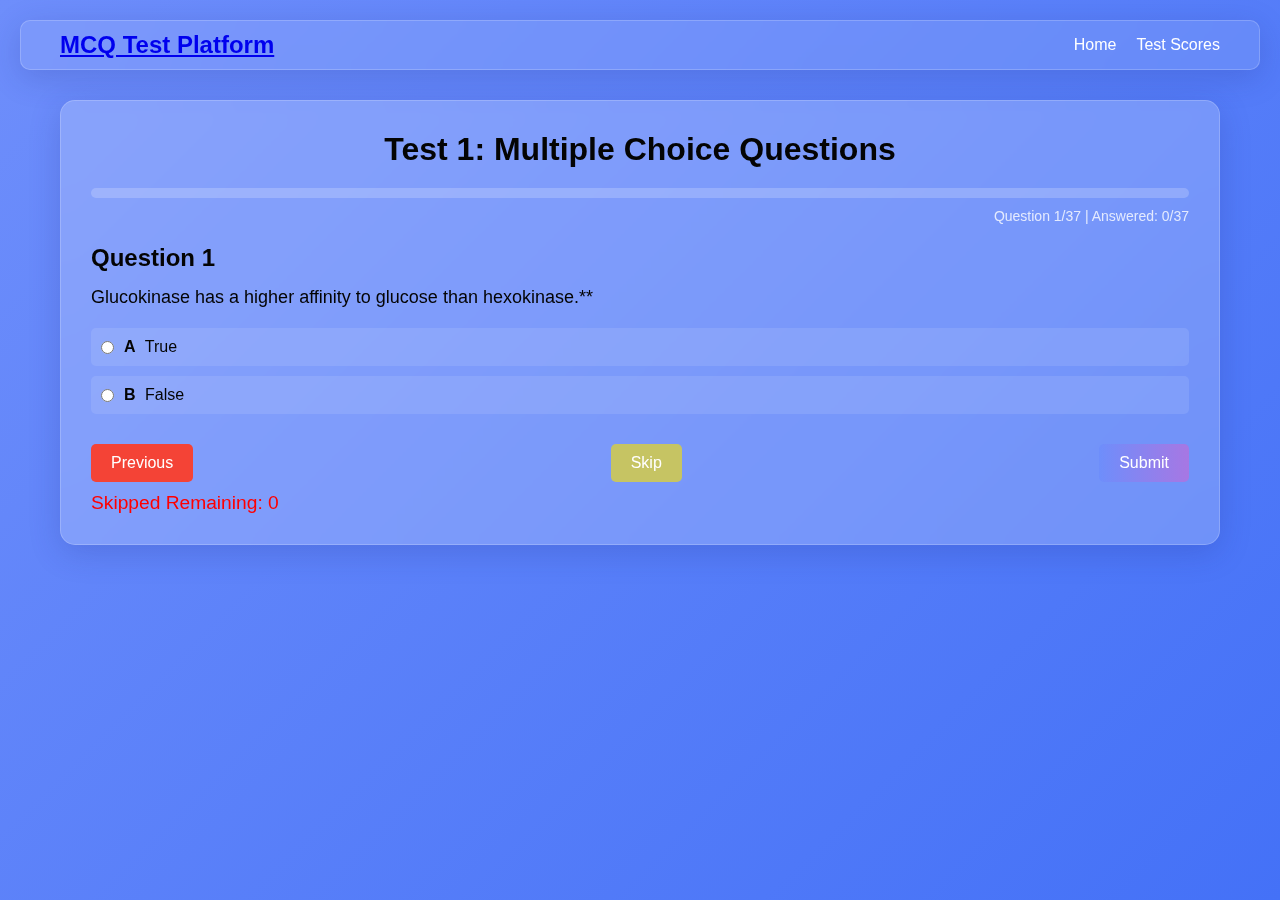
<file: test4.html>
<!DOCTYPE html>
<html lang="en">
<head>
    <meta charset="UTF-8">
    <meta name="viewport" content="width=device-width, initial-scale=1.0">
    <title>Test 1 - MCQ Platform</title>
    <link rel="stylesheet" href="styles.css">
    <style>
        /* Additional styles for better UI */
        .results-section {
            margin-top: 20px;
            padding: 20px;
            border-radius: 10px;
            background-color: #f9f9f9;
            box-shadow: 0 4px 6px rgba(0, 0, 0, 0.1);
        }

        .correct-answers {
            border-left: 5px solid #4CAF50; /* Green border for correct answers */
            background-color: #e8f5e9; /* Light green background */
        }

        .incorrect-answers {
            border-left: 5px solid #f44336; /* Red border for incorrect answers */
            background-color: #ffebee; /* Light red background */
        }

        .results-section h3 {
            margin-top: 0;
            font-size: 1.5em;
            color: #333;
        }

        .results-section ul {
            list-style-type: none;
            padding: 0;
        }

        .results-section li {
            padding: 10px;
            margin: 10px 0;
            border-radius: 5px;
            background-color: white;
            box-shadow: 0 2px 4px rgba(0, 0, 0, 0.1);
        }

        .results-section li strong {
            color: #333;
        }

        .results-section li .user-answer {
            color: #f44336; /* Red for incorrect answers */
        }

        .results-section li .correct-answer {
            color: #4CAF50; /* Green for correct answers */
        }

        .submit-btn {
            background-color: #4CAF50;
            color: white;
            padding: 10px 20px;
            border: none;
            border-radius: 5px;
            cursor: pointer;
            font-size: 1em;
        }

        .submit-btn:hover {
            background-color: #45a049;
        }

        /* Custom colors for Previous and Skip buttons */
        .prev-btn {
            background-color: #f44336; /* Red for Previous button */
            color: white;
            padding: 10px 20px;
            border: none;
            border-radius: 5px;
            cursor: pointer;
            font-size: 1em;
        }

        .prev-btn:hover {
            background-color: #e53935; /* Darker red on hover */
        }

        .skip-btn {
            background-color: #f6df069e; /* Yellow for Skip button */
            color: rgb(255, 255, 255);
            padding: 10px 20px;
            border: none;
            border-radius: 5px;
            cursor: pointer;
            font-size: 1em;
        }

        .skip-btn:hover {
            background-color: #fdd835; /* Darker yellow on hover */
        }

        /* Highlighting colors for correct and incorrect answers */
        .correct {
            color: #4CAF50; /* Green for correct answers */
        }

        .incorrect {
            color: #f44336; /* Red for incorrect answers */
        }
    </style>
</head>
<body>
    <nav class="nav-bar">
        <div class="nav-container">
            <div class="logo"><a href="index.html"> MCQ Test Platform</a></div>
            <ul class="nav-links">
                <li><a href="index.html">Home</a></li>
                <li><a href="scores.html">Test Scores</a></li>
            </ul>
        </div>
    </nav>

    <div class="container">
        <div class="glass-card">
            <h1>Test 1: Multiple Choice Questions</h1>
            <div id="test-progress">
                <div id="progress-bar">
                    <div id="progress-fill"></div>
                </div>
                <div id="progress-text">Question 0/0</div>
            </div>
            <div id="questions-container">
                <div id="loading">Loading questions...</div>
            </div>
            <div id="navigation-buttons">
                <button id="prev-btn" class="prev-btn" disabled>Previous</button>
                <button id="skip-btn" class="skip-btn">Skip</button>
                <button id="submit-qn-btn" class="submit-btn">Submit</button>
                <button id="next-btn" class="nav-btn">Next</button>
                <button id="final-submit-btn" class="submit-btn" style="display: none;">Final Submit</button>
            </div>
            <div id="results-container" style="display: none;">
                <h2>Test Results</h2>
                <div class="results-section correct-answers">
                    <h3>✅ Correct Answers</h3>
                    <div id="correct-answers"></div>
                </div>
                <div class="results-section incorrect-answers">
                    <h3>❌ Incorrect Answers</h3>
                    <div id="incorrect-answers"></div>
                </div>
                <a href="scores.html" class="submit-btn" style="margin-top: 20px; display: inline-block;">View All Scores</a>
            </div>
        </div>
    </div>

    <script>
      document.addEventListener('DOMContentLoaded', function() {
    const questionsContainer = document.getElementById('questions-container');
    const prevBtn = document.getElementById('prev-btn');
    const nextBtn = document.getElementById('next-btn');
    const skipBtn = document.getElementById('skip-btn');
    const submitQnBtn = document.getElementById('submit-qn-btn');
    const finalSubmitBtn = document.getElementById('final-submit-btn');
    const progressFill = document.getElementById('progress-fill');
    const progressText = document.getElementById('progress-text');
    const resultsContainer = document.getElementById('results-container');
    const correctAnswersDiv = document.getElementById('correct-answers');
    const incorrectAnswersDiv = document.getElementById('incorrect-answers');
    const skippedCountDisplay = document.createElement('div'); // Display skipped count
    skippedCountDisplay.id = 'skipped-count';
    skippedCountDisplay.style.marginTop = '10px';
    skippedCountDisplay.style.fontSize = '1.2em';
    skippedCountDisplay.style.color = '#ff9800'; // Yellow color for skipped count
    document.querySelector('.glass-card').appendChild(skippedCountDisplay);
    
    let currentQuestionIndex = 0;
    let questions = [];
    let userAnswers = {};
    let skippedQuestions = []; // Track skipped questions
    let skippedCount = 0; // Track the number of skipped questions
    
    fetch('test4.md')
        .then(response => response.text())
        .then(markdownText => {
            parseQuestions(markdownText);
            if (questions.length > 0) {
                displayQuestion(currentQuestionIndex);
                updateSkippedCount(); // Initialize skipped count display
            } else {
                questionsContainer.innerHTML = '<p class="error">No questions found in the file.</p>';
            }
        })
        .catch(error => {
            console.error('Error loading questions:', error);
            questionsContainer.innerHTML = '<p class="error">Failed to load questions. Please try again later.</p>';
        });

    function parseQuestions(markdownText) {
        const questionBlocks = markdownText.match(/\*\*Q\d+:.*?(?=\*\*Q\d+:|## Question \d+|$)/gs) || [];
        questions = questionBlocks.map((block, index) => {
            const lines = block.split('\n');
            const questionText = lines[0].replace(/\*\*Q\d+:\s*/, '').trim();
            const options = lines.filter(line => /^[A-D]\)/.test(line)).map(option => option.trim());
            const correctAnswerMatch = block.match(/Answer:\s*([A-D])\)/);
            const correctAnswer = correctAnswerMatch ? correctAnswerMatch[1] : null;

            return {
                number: index + 1,
                text: questionText,
                options: options,
                correctAnswer: correctAnswer,
                answered: false,
                skipped: false,
                submitted: false // Track if the question has been submitted
            };
        });
    }
    
    function displayQuestion(index) {
        if (questions.length === 0) return;
        const question = questions[index];
        
        let html = `
            <div class="question">
                <h2>Question ${question.number}</h2>
                <p>${question.text}</p>
                <div class="options">
        `;
        
        question.options.forEach(option => {
            const optionLetter = option.charAt(0);
            const optionText = option.substring(3);
            const checked = userAnswers[question.number] === optionLetter ? 'checked' : '';
            const correctClass = question.answered && optionLetter === question.correctAnswer ? 'correct' : '';
            const incorrectClass = question.answered && userAnswers[question.number] === optionLetter && optionLetter !== question.correctAnswer ? 'incorrect' : '';
            const disabled = question.submitted ? 'disabled' : '';
            
            html += `
                <div class="option">
                    <input type="radio" id="q${question.number}_${optionLetter}" 
                        name="q${question.number}" value="${optionLetter}" ${checked} ${disabled}>
                    <label for="q${question.number}_${optionLetter}" class="${correctClass} ${incorrectClass}">
                        <span class="option-letter">${optionLetter}</span> ${optionText}
                    </label>
                </div>
            `;
        });
        
        html += `
                </div>
            </div>
        `;
        
        questionsContainer.innerHTML = html;
        
        document.querySelectorAll(`input[name="q${question.number}"]`).forEach(radio => {
            radio.addEventListener('change', function() {
                userAnswers[question.number] = this.value;
                updateProgressBar();
            });
        });
        
        prevBtn.disabled = index === 0;
        skipBtn.style.display = question.skipped || question.submitted ? 'none' : 'inline-block';
        submitQnBtn.style.display = !question.submitted ? 'inline-block' : 'none';
        nextBtn.style.display = question.submitted ? 'inline-block' : 'none';
        finalSubmitBtn.style.display = areAllQuestionsAnswered() ? 'inline-block' : 'none';
        
        updateProgressBar();
    }
    
    function updateProgressBar() {
        const totalQuestions = questions.length;
        const answeredQuestions = Object.keys(userAnswers).length;
        
        progressText.textContent = `Question ${currentQuestionIndex + 1}/${totalQuestions} | Answered: ${answeredQuestions}/${totalQuestions}`;
        progressFill.style.width = `${(answeredQuestions / totalQuestions) * 100}%`;
    }
    
    function updateSkippedCount() {
        skippedCount = questions.filter(question => question.skipped && !question.answered).length;
        skippedCountDisplay.textContent = `Skipped Remaining: ${skippedCount}`;
        skippedCountDisplay.style.color = "red";
    }
    
    function findNextSkippedOrUnansweredQuestion() {
        let nextIndex = currentQuestionIndex + 1;
        while (nextIndex < questions.length) {
            const nextQuestion = questions[nextIndex];
            if ((nextQuestion.skipped || !nextQuestion.answered) && !nextQuestion.submitted) {
                return nextIndex;
            }
            nextIndex++;
        }
        // If no more skipped or unanswered questions are found after the current question, loop back to the beginning
        nextIndex = 0;
        while (nextIndex < currentQuestionIndex) {
            const nextQuestion = questions[nextIndex];
            if ((nextQuestion.skipped || !nextQuestion.answered) && !nextQuestion.submitted) {
                return nextIndex;
            }
            nextIndex++;
        }
        return -1; // No more skipped or unanswered questions
    }
    
    prevBtn.addEventListener('click', function() {
        if (currentQuestionIndex > 0) {
            currentQuestionIndex--;
            displayQuestion(currentQuestionIndex);
        }
    });
    
    nextBtn.addEventListener('click', function() {
        const nextIndex = findNextSkippedOrUnansweredQuestion();
        if (nextIndex !== -1) {
            currentQuestionIndex = nextIndex;
            displayQuestion(currentQuestionIndex);
        } else {
            alert('No more skipped or unanswered questions.');
        }
    });
    
    skipBtn.addEventListener('click', function() {
        const question = questions[currentQuestionIndex];
        question.skipped = true;
        skippedQuestions.push(question.number);
        updateSkippedCount(); // Update skipped count

        // Move to the next skipped or unanswered question
        const nextIndex = findNextSkippedOrUnansweredQuestion();
        if (nextIndex !== -1) {
            currentQuestionIndex = nextIndex;
            displayQuestion(currentQuestionIndex);
        } else {
            alert('No more skipped or unanswered questions.');
        }
    });
    
    submitQnBtn.addEventListener('click', function() {
        const question = questions[currentQuestionIndex];
        if (userAnswers[question.number]) {
            question.answered = true;
            question.submitted = true; // Mark the question as submitted
            highlightCorrectAndIncorrectAnswers(question);
            submitQnBtn.style.display = 'none';
            nextBtn.style.display = 'inline-block';
            finalSubmitBtn.style.display = areAllQuestionsAnswered() ? 'inline-block' : 'none';
            updateSkippedCount(); // Update skipped count
        } else {
            alert('Please select an answer before submitting.');
        }
    });
    
    finalSubmitBtn.addEventListener('click', function() {
        const totalQuestions = questions.length;
        let correctCount = 0;
        const correctAnswersList = [];
        const incorrectAnswersList = [];

        questions.forEach(question => {
            const userAnswer = userAnswers[question.number];
            if (userAnswer === question.correctAnswer) {
                correctCount++;
                correctAnswersList.push(question);
            } else {
                incorrectAnswersList.push(question);
            }
        });

        const percentage = ((correctCount / totalQuestions) * 100).toFixed(2);

        // Store the result in localStorage
        const testResults = JSON.parse(localStorage.getItem('testResults') || '{}');
        testResults['test1'] = {
            score: correctCount,
            total: totalQuestions,
            percentage: percentage,
            date: new Date().toISOString()
        };
        localStorage.setItem('testResults', JSON.stringify(testResults));

        // Display results
        questionsContainer.style.display = 'none';
        resultsContainer.style.display = 'block';

        // Display correct answers
        correctAnswersDiv.innerHTML = `
            <ul>
                ${correctAnswersList.map(question => `
                    <li>
                        <strong>Question ${question.number}:</strong> ${question.text}
                        <br>Your Answer: <span class="correct-answer">${userAnswers[question.number]}</span>
                    </li>
                `).join('')}
            </ul>
        `;

        // Display incorrect answers
        incorrectAnswersDiv.innerHTML = `
            <ul>
                ${incorrectAnswersList.map(question => `
                    <li>
                        <strong>Question ${question.number}:</strong> ${question.text}
                        <br>Your Answer: <span class="user-answer">${userAnswers[question.number]}</span>
                        <br>Correct Answer: <span class="correct-answer">${question.correctAnswer}</span>
                    </li>
                `).join('')}
            </ul>
        `;

        alert(`Test submitted! You scored ${correctCount}/${totalQuestions} (${percentage}%)`);
    });

    function highlightCorrectAndIncorrectAnswers(question) {
        document.querySelectorAll(`input[name="q${question.number}"]`).forEach(radio => {
            const label = document.querySelector(`label[for="q${question.number}_${radio.value}"]`);
            if (radio.value === question.correctAnswer) {
                label.classList.add('correct');
            } else if (radio.checked && radio.value !== question.correctAnswer) {
                label.classList.add('incorrect');
            }
        });
    }

    function areAllQuestionsAnswered() {
        return questions.every(question => question.answered || question.skipped);
    }
});
    </script>
</body>
</html>
</file>
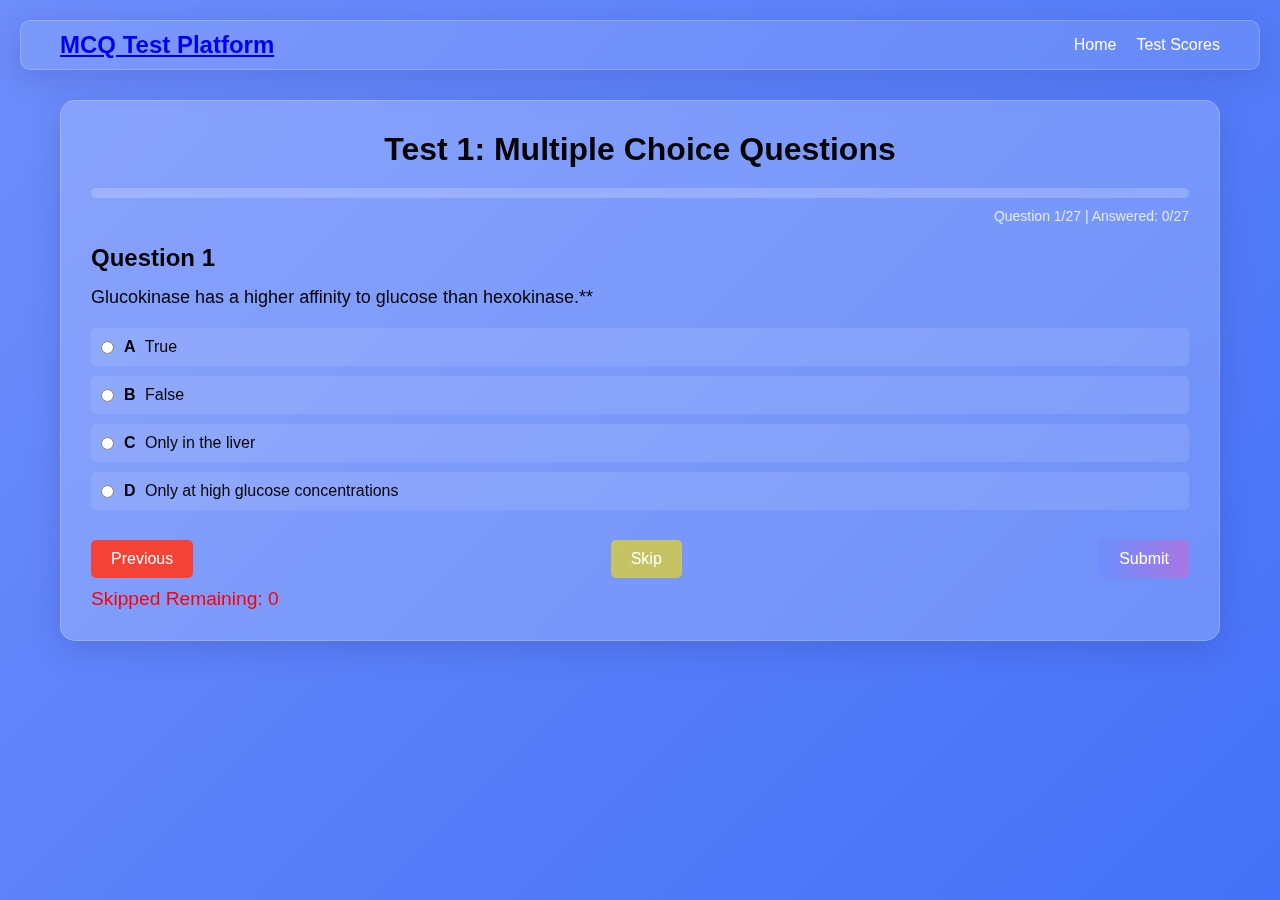
<file: test5.html>
<!DOCTYPE html>
<html lang="en">
<head>
    <meta charset="UTF-8">
    <meta name="viewport" content="width=device-width, initial-scale=1.0">
    <title>Test 1 - MCQ Platform</title>
    <link rel="stylesheet" href="styles.css">
    <style>
        /* Additional styles for better UI */
        .results-section {
            margin-top: 20px;
            padding: 20px;
            border-radius: 10px;
            background-color: #f9f9f9;
            box-shadow: 0 4px 6px rgba(0, 0, 0, 0.1);
        }

        .correct-answers {
            border-left: 5px solid #4CAF50; /* Green border for correct answers */
            background-color: #e8f5e9; /* Light green background */
        }

        .incorrect-answers {
            border-left: 5px solid #f44336; /* Red border for incorrect answers */
            background-color: #ffebee; /* Light red background */
        }

        .results-section h3 {
            margin-top: 0;
            font-size: 1.5em;
            color: #333;
        }

        .results-section ul {
            list-style-type: none;
            padding: 0;
        }

        .results-section li {
            padding: 10px;
            margin: 10px 0;
            border-radius: 5px;
            background-color: white;
            box-shadow: 0 2px 4px rgba(0, 0, 0, 0.1);
        }

        .results-section li strong {
            color: #333;
        }

        .results-section li .user-answer {
            color: #f44336; /* Red for incorrect answers */
        }

        .results-section li .correct-answer {
            color: #4CAF50; /* Green for correct answers */
        }

        .submit-btn {
            background-color: #4CAF50;
            color: white;
            padding: 10px 20px;
            border: none;
            border-radius: 5px;
            cursor: pointer;
            font-size: 1em;
        }

        .submit-btn:hover {
            background-color: #45a049;
        }

        /* Custom colors for Previous and Skip buttons */
        .prev-btn {
            background-color: #f44336; /* Red for Previous button */
            color: white;
            padding: 10px 20px;
            border: none;
            border-radius: 5px;
            cursor: pointer;
            font-size: 1em;
        }

        .prev-btn:hover {
            background-color: #e53935; /* Darker red on hover */
        }

        .skip-btn {
            background-color: #f6df069e; /* Yellow for Skip button */
            color: rgb(255, 255, 255);
            padding: 10px 20px;
            border: none;
            border-radius: 5px;
            cursor: pointer;
            font-size: 1em;
        }

        .skip-btn:hover {
            background-color: #fdd835; /* Darker yellow on hover */
        }

        /* Highlighting colors for correct and incorrect answers */
        .correct {
            color: #4CAF50; /* Green for correct answers */
        }

        .incorrect {
            color: #f44336; /* Red for incorrect answers */
        }
    </style>
</head>
<body>
    <nav class="nav-bar">
        <div class="nav-container">
            <div class="logo"><a href="index.html"> MCQ Test Platform</a></div>
            <ul class="nav-links">
                <li><a href="index.html">Home</a></li>
                <li><a href="scores.html">Test Scores</a></li>
            </ul>
        </div>
    </nav>

    <div class="container">
        <div class="glass-card">
            <h1>Test 1: Multiple Choice Questions</h1>
            <div id="test-progress">
                <div id="progress-bar">
                    <div id="progress-fill"></div>
                </div>
                <div id="progress-text">Question 0/0</div>
            </div>
            <div id="questions-container">
                <div id="loading">Loading questions...</div>
            </div>
            <div id="navigation-buttons">
                <button id="prev-btn" class="prev-btn" disabled>Previous</button>
                <button id="skip-btn" class="skip-btn">Skip</button>
                <button id="submit-qn-btn" class="submit-btn">Submit</button>
                <button id="next-btn" class="nav-btn">Next</button>
                <button id="final-submit-btn" class="submit-btn" style="display: none;">Final Submit</button>
            </div>
            <div id="results-container" style="display: none;">
                <h2>Test Results</h2>
                <div class="results-section correct-answers">
                    <h3>✅ Correct Answers</h3>
                    <div id="correct-answers"></div>
                </div>
                <div class="results-section incorrect-answers">
                    <h3>❌ Incorrect Answers</h3>
                    <div id="incorrect-answers"></div>
                </div>
                <a href="scores.html" class="submit-btn" style="margin-top: 20px; display: inline-block;">View All Scores</a>
            </div>
        </div>
    </div>

    <script>
      document.addEventListener('DOMContentLoaded', function() {
    const questionsContainer = document.getElementById('questions-container');
    const prevBtn = document.getElementById('prev-btn');
    const nextBtn = document.getElementById('next-btn');
    const skipBtn = document.getElementById('skip-btn');
    const submitQnBtn = document.getElementById('submit-qn-btn');
    const finalSubmitBtn = document.getElementById('final-submit-btn');
    const progressFill = document.getElementById('progress-fill');
    const progressText = document.getElementById('progress-text');
    const resultsContainer = document.getElementById('results-container');
    const correctAnswersDiv = document.getElementById('correct-answers');
    const incorrectAnswersDiv = document.getElementById('incorrect-answers');
    const skippedCountDisplay = document.createElement('div'); // Display skipped count
    skippedCountDisplay.id = 'skipped-count';
    skippedCountDisplay.style.marginTop = '10px';
    skippedCountDisplay.style.fontSize = '1.2em';
    skippedCountDisplay.style.color = '#ff9800'; // Yellow color for skipped count
    document.querySelector('.glass-card').appendChild(skippedCountDisplay);
    
    let currentQuestionIndex = 0;
    let questions = [];
    let userAnswers = {};
    let skippedQuestions = []; // Track skipped questions
    let skippedCount = 0; // Track the number of skipped questions
    
    fetch('test5.md')
        .then(response => response.text())
        .then(markdownText => {
            parseQuestions(markdownText);
            if (questions.length > 0) {
                displayQuestion(currentQuestionIndex);
                updateSkippedCount(); // Initialize skipped count display
            } else {
                questionsContainer.innerHTML = '<p class="error">No questions found in the file.</p>';
            }
        })
        .catch(error => {
            console.error('Error loading questions:', error);
            questionsContainer.innerHTML = '<p class="error">Failed to load questions. Please try again later.</p>';
        });

    function parseQuestions(markdownText) {
        const questionBlocks = markdownText.match(/\*\*Q\d+:.*?(?=\*\*Q\d+:|## Question \d+|$)/gs) || [];
        questions = questionBlocks.map((block, index) => {
            const lines = block.split('\n');
            const questionText = lines[0].replace(/\*\*Q\d+:\s*/, '').trim();
            const options = lines.filter(line => /^[A-D]\)/.test(line)).map(option => option.trim());
            const correctAnswerMatch = block.match(/Answer:\s*([A-D])\)/);
            const correctAnswer = correctAnswerMatch ? correctAnswerMatch[1] : null;

            return {
                number: index + 1,
                text: questionText,
                options: options,
                correctAnswer: correctAnswer,
                answered: false,
                skipped: false,
                submitted: false // Track if the question has been submitted
            };
        });
    }
    
    function displayQuestion(index) {
        if (questions.length === 0) return;
        const question = questions[index];
        
        let html = `
            <div class="question">
                <h2>Question ${question.number}</h2>
                <p>${question.text}</p>
                <div class="options">
        `;
        
        question.options.forEach(option => {
            const optionLetter = option.charAt(0);
            const optionText = option.substring(3);
            const checked = userAnswers[question.number] === optionLetter ? 'checked' : '';
            const correctClass = question.answered && optionLetter === question.correctAnswer ? 'correct' : '';
            const incorrectClass = question.answered && userAnswers[question.number] === optionLetter && optionLetter !== question.correctAnswer ? 'incorrect' : '';
            const disabled = question.submitted ? 'disabled' : '';
            
            html += `
                <div class="option">
                    <input type="radio" id="q${question.number}_${optionLetter}" 
                        name="q${question.number}" value="${optionLetter}" ${checked} ${disabled}>
                    <label for="q${question.number}_${optionLetter}" class="${correctClass} ${incorrectClass}">
                        <span class="option-letter">${optionLetter}</span> ${optionText}
                    </label>
                </div>
            `;
        });
        
        html += `
                </div>
            </div>
        `;
        
        questionsContainer.innerHTML = html;
        
        document.querySelectorAll(`input[name="q${question.number}"]`).forEach(radio => {
            radio.addEventListener('change', function() {
                userAnswers[question.number] = this.value;
                updateProgressBar();
            });
        });
        
        prevBtn.disabled = index === 0;
        skipBtn.style.display = question.skipped || question.submitted ? 'none' : 'inline-block';
        submitQnBtn.style.display = !question.submitted ? 'inline-block' : 'none';
        nextBtn.style.display = question.submitted ? 'inline-block' : 'none';
        finalSubmitBtn.style.display = areAllQuestionsAnswered() ? 'inline-block' : 'none';
        
        updateProgressBar();
    }
    
    function updateProgressBar() {
        const totalQuestions = questions.length;
        const answeredQuestions = Object.keys(userAnswers).length;
        
        progressText.textContent = `Question ${currentQuestionIndex + 1}/${totalQuestions} | Answered: ${answeredQuestions}/${totalQuestions}`;
        progressFill.style.width = `${(answeredQuestions / totalQuestions) * 100}%`;
    }
    
    function updateSkippedCount() {
        skippedCount = questions.filter(question => question.skipped && !question.answered).length;
        skippedCountDisplay.textContent = `Skipped Remaining: ${skippedCount}`;
        skippedCountDisplay.style.color = "red";
    }
    
    function findNextSkippedOrUnansweredQuestion() {
        let nextIndex = currentQuestionIndex + 1;
        while (nextIndex < questions.length) {
            const nextQuestion = questions[nextIndex];
            if ((nextQuestion.skipped || !nextQuestion.answered) && !nextQuestion.submitted) {
                return nextIndex;
            }
            nextIndex++;
        }
        // If no more skipped or unanswered questions are found after the current question, loop back to the beginning
        nextIndex = 0;
        while (nextIndex < currentQuestionIndex) {
            const nextQuestion = questions[nextIndex];
            if ((nextQuestion.skipped || !nextQuestion.answered) && !nextQuestion.submitted) {
                return nextIndex;
            }
            nextIndex++;
        }
        return -1; // No more skipped or unanswered questions
    }
    
    prevBtn.addEventListener('click', function() {
        if (currentQuestionIndex > 0) {
            currentQuestionIndex--;
            displayQuestion(currentQuestionIndex);
        }
    });
    
    nextBtn.addEventListener('click', function() {
        const nextIndex = findNextSkippedOrUnansweredQuestion();
        if (nextIndex !== -1) {
            currentQuestionIndex = nextIndex;
            displayQuestion(currentQuestionIndex);
        } else {
            alert('No more skipped or unanswered questions.');
        }
    });
    
    skipBtn.addEventListener('click', function() {
        const question = questions[currentQuestionIndex];
        question.skipped = true;
        skippedQuestions.push(question.number);
        updateSkippedCount(); // Update skipped count

        // Move to the next skipped or unanswered question
        const nextIndex = findNextSkippedOrUnansweredQuestion();
        if (nextIndex !== -1) {
            currentQuestionIndex = nextIndex;
            displayQuestion(currentQuestionIndex);
        } else {
            alert('No more skipped or unanswered questions.');
        }
    });
    
    submitQnBtn.addEventListener('click', function() {
        const question = questions[currentQuestionIndex];
        if (userAnswers[question.number]) {
            question.answered = true;
            question.submitted = true; // Mark the question as submitted
            highlightCorrectAndIncorrectAnswers(question);
            submitQnBtn.style.display = 'none';
            nextBtn.style.display = 'inline-block';
            finalSubmitBtn.style.display = areAllQuestionsAnswered() ? 'inline-block' : 'none';
            updateSkippedCount(); // Update skipped count
        } else {
            alert('Please select an answer before submitting.');
        }
    });
    
    finalSubmitBtn.addEventListener('click', function() {
        const totalQuestions = questions.length;
        let correctCount = 0;
        const correctAnswersList = [];
        const incorrectAnswersList = [];

        questions.forEach(question => {
            const userAnswer = userAnswers[question.number];
            if (userAnswer === question.correctAnswer) {
                correctCount++;
                correctAnswersList.push(question);
            } else {
                incorrectAnswersList.push(question);
            }
        });

        const percentage = ((correctCount / totalQuestions) * 100).toFixed(2);

        // Store the result in localStorage
        const testResults = JSON.parse(localStorage.getItem('testResults') || '{}');
        testResults['test1'] = {
            score: correctCount,
            total: totalQuestions,
            percentage: percentage,
            date: new Date().toISOString()
        };
        localStorage.setItem('testResults', JSON.stringify(testResults));

        // Display results
        questionsContainer.style.display = 'none';
        resultsContainer.style.display = 'block';

        // Display correct answers
        correctAnswersDiv.innerHTML = `
            <ul>
                ${correctAnswersList.map(question => `
                    <li>
                        <strong>Question ${question.number}:</strong> ${question.text}
                        <br>Your Answer: <span class="correct-answer">${userAnswers[question.number]}</span>
                    </li>
                `).join('')}
            </ul>
        `;

        // Display incorrect answers
        incorrectAnswersDiv.innerHTML = `
            <ul>
                ${incorrectAnswersList.map(question => `
                    <li>
                        <strong>Question ${question.number}:</strong> ${question.text}
                        <br>Your Answer: <span class="user-answer">${userAnswers[question.number]}</span>
                        <br>Correct Answer: <span class="correct-answer">${question.correctAnswer}</span>
                    </li>
                `).join('')}
            </ul>
        `;

        alert(`Test submitted! You scored ${correctCount}/${totalQuestions} (${percentage}%)`);
    });

    function highlightCorrectAndIncorrectAnswers(question) {
        document.querySelectorAll(`input[name="q${question.number}"]`).forEach(radio => {
            const label = document.querySelector(`label[for="q${question.number}_${radio.value}"]`);
            if (radio.value === question.correctAnswer) {
                label.classList.add('correct');
            } else if (radio.checked && radio.value !== question.correctAnswer) {
                label.classList.add('incorrect');
            }
        });
    }

    function areAllQuestionsAnswered() {
        return questions.every(question => question.answered || question.skipped);
    }
});
    </script>
</body>
</html>
</file>
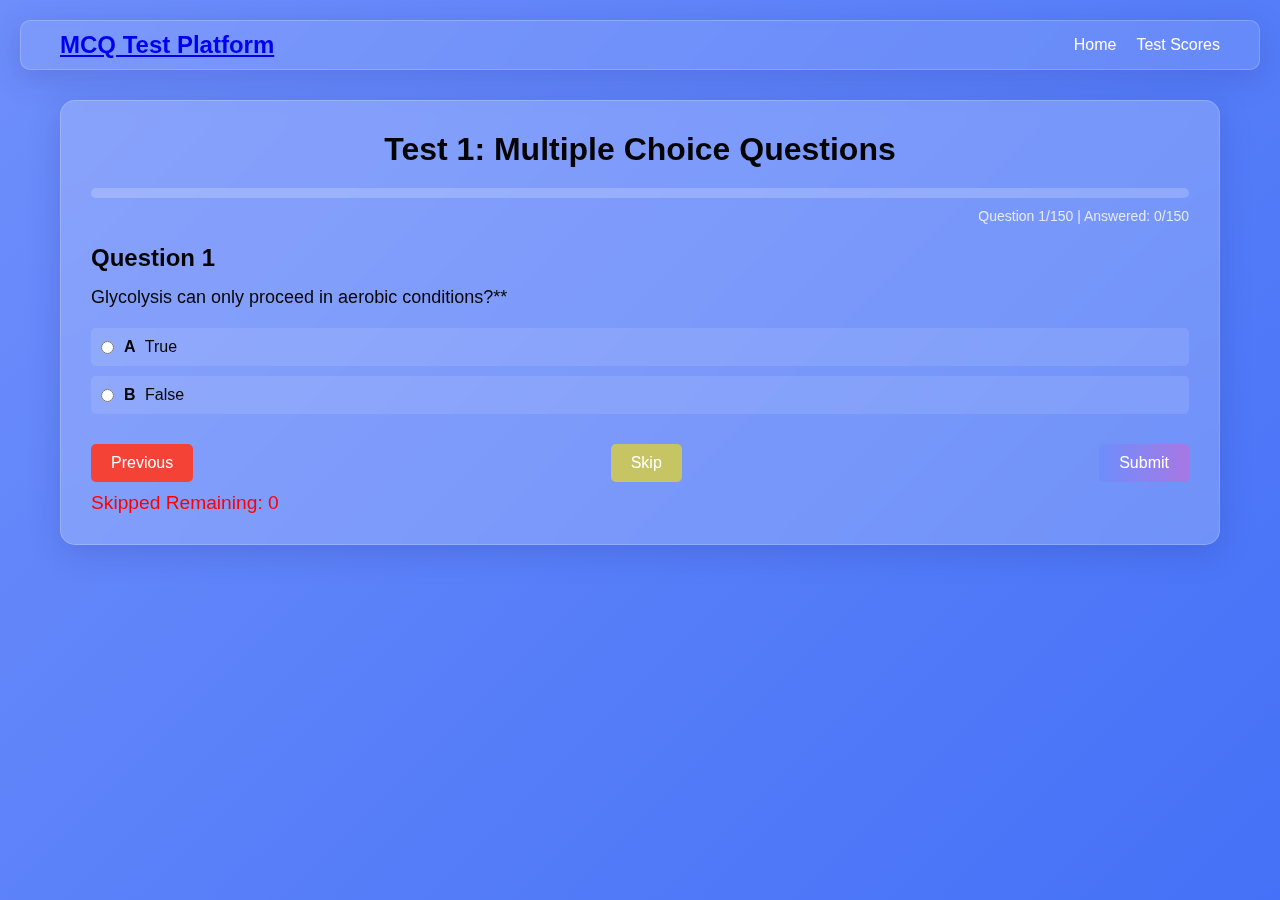
<file: test6.html>
<!DOCTYPE html>
<html lang="en">
<head>
    <meta charset="UTF-8">
    <meta name="viewport" content="width=device-width, initial-scale=1.0">
    <title>Test 1 - MCQ Platform</title>
    <link rel="stylesheet" href="styles.css">
    <style>
        /* Additional styles for better UI */
        .results-section {
            margin-top: 20px;
            padding: 20px;
            border-radius: 10px;
            background-color: #f9f9f9;
            box-shadow: 0 4px 6px rgba(0, 0, 0, 0.1);
        }

        .correct-answers {
            border-left: 5px solid #4CAF50; /* Green border for correct answers */
            background-color: #e8f5e9; /* Light green background */
        }

        .incorrect-answers {
            border-left: 5px solid #f44336; /* Red border for incorrect answers */
            background-color: #ffebee; /* Light red background */
        }

        .results-section h3 {
            margin-top: 0;
            font-size: 1.5em;
            color: #333;
        }

        .results-section ul {
            list-style-type: none;
            padding: 0;
        }

        .results-section li {
            padding: 10px;
            margin: 10px 0;
            border-radius: 5px;
            background-color: white;
            box-shadow: 0 2px 4px rgba(0, 0, 0, 0.1);
        }

        .results-section li strong {
            color: #333;
        }

        .results-section li .user-answer {
            color: #f44336; /* Red for incorrect answers */
        }

        .results-section li .correct-answer {
            color: #4CAF50; /* Green for correct answers */
        }

        .submit-btn {
            background-color: #4CAF50;
            color: white;
            padding: 10px 20px;
            border: none;
            border-radius: 5px;
            cursor: pointer;
            font-size: 1em;
        }

        .submit-btn:hover {
            background-color: #45a049;
        }

        /* Custom colors for Previous and Skip buttons */
        .prev-btn {
            background-color: #f44336; /* Red for Previous button */
            color: white;
            padding: 10px 20px;
            border: none;
            border-radius: 5px;
            cursor: pointer;
            font-size: 1em;
        }

        .prev-btn:hover {
            background-color: #e53935; /* Darker red on hover */
        }

        .skip-btn {
            background-color: #f6df069e; /* Yellow for Skip button */
            color: rgb(255, 255, 255);
            padding: 10px 20px;
            border: none;
            border-radius: 5px;
            cursor: pointer;
            font-size: 1em;
        }

        .skip-btn:hover {
            background-color: #fdd835; /* Darker yellow on hover */
        }

        /* Highlighting colors for correct and incorrect answers */
        .correct {
            color: #4CAF50; /* Green for correct answers */
        }

        .incorrect {
            color: #f44336; /* Red for incorrect answers */
        }
    </style>
</head>
<body>
    <nav class="nav-bar">
        <div class="nav-container">
            <div class="logo"><a href="index.html"> MCQ Test Platform</a></div>
            <ul class="nav-links">
                <li><a href="index.html">Home</a></li>
                <li><a href="scores.html">Test Scores</a></li>
            </ul>
        </div>
    </nav>

    <div class="container">
        <div class="glass-card">
            <h1>Test 1: Multiple Choice Questions</h1>
            <div id="test-progress">
                <div id="progress-bar">
                    <div id="progress-fill"></div>
                </div>
                <div id="progress-text">Question 0/0</div>
            </div>
            <div id="questions-container">
                <div id="loading">Loading questions...</div>
            </div>
            <div id="navigation-buttons">
                <button id="prev-btn" class="prev-btn" disabled>Previous</button>
                <button id="skip-btn" class="skip-btn">Skip</button>
                <button id="submit-qn-btn" class="submit-btn">Submit</button>
                <button id="next-btn" class="nav-btn">Next</button>
                <button id="final-submit-btn" class="submit-btn" style="display: none;">Final Submit</button>
            </div>
            <div id="results-container" style="display: none;">
                <h2>Test Results</h2>
                <div class="results-section correct-answers">
                    <h3>✅ Correct Answers</h3>
                    <div id="correct-answers"></div>
                </div>
                <div class="results-section incorrect-answers">
                    <h3>❌ Incorrect Answers</h3>
                    <div id="incorrect-answers"></div>
                </div>
                <a href="scores.html" class="submit-btn" style="margin-top: 20px; display: inline-block;">View All Scores</a>
            </div>
        </div>
    </div>

    <script>
      document.addEventListener('DOMContentLoaded', function() {
    const questionsContainer = document.getElementById('questions-container');
    const prevBtn = document.getElementById('prev-btn');
    const nextBtn = document.getElementById('next-btn');
    const skipBtn = document.getElementById('skip-btn');
    const submitQnBtn = document.getElementById('submit-qn-btn');
    const finalSubmitBtn = document.getElementById('final-submit-btn');
    const progressFill = document.getElementById('progress-fill');
    const progressText = document.getElementById('progress-text');
    const resultsContainer = document.getElementById('results-container');
    const correctAnswersDiv = document.getElementById('correct-answers');
    const incorrectAnswersDiv = document.getElementById('incorrect-answers');
    const skippedCountDisplay = document.createElement('div'); // Display skipped count
    skippedCountDisplay.id = 'skipped-count';
    skippedCountDisplay.style.marginTop = '10px';
    skippedCountDisplay.style.fontSize = '1.2em';
    skippedCountDisplay.style.color = '#ff9800'; // Yellow color for skipped count
    document.querySelector('.glass-card').appendChild(skippedCountDisplay);
    
    let currentQuestionIndex = 0;
    let questions = [];
    let userAnswers = {};
    let skippedQuestions = []; // Track skipped questions
    let skippedCount = 0; // Track the number of skipped questions
    
    fetch('test6.md')
        .then(response => response.text())
        .then(markdownText => {
            parseQuestions(markdownText);
            if (questions.length > 0) {
                displayQuestion(currentQuestionIndex);
                updateSkippedCount(); // Initialize skipped count display
            } else {
                questionsContainer.innerHTML = '<p class="error">No questions found in the file.</p>';
            }
        })
        .catch(error => {
            console.error('Error loading questions:', error);
            questionsContainer.innerHTML = '<p class="error">Failed to load questions. Please try again later.</p>';
        });

    function parseQuestions(markdownText) {
        const questionBlocks = markdownText.match(/\*\*Q\d+:.*?(?=\*\*Q\d+:|## Question \d+|$)/gs) || [];
        questions = questionBlocks.map((block, index) => {
            const lines = block.split('\n');
            const questionText = lines[0].replace(/\*\*Q\d+:\s*/, '').trim();
            const options = lines.filter(line => /^[A-D]\)/.test(line)).map(option => option.trim());
            const correctAnswerMatch = block.match(/Answer:\s*([A-D])\)/);
            const correctAnswer = correctAnswerMatch ? correctAnswerMatch[1] : null;

            return {
                number: index + 1,
                text: questionText,
                options: options,
                correctAnswer: correctAnswer,
                answered: false,
                skipped: false,
                submitted: false // Track if the question has been submitted
            };
        });
    }
    
    function displayQuestion(index) {
        if (questions.length === 0) return;
        const question = questions[index];
        
        let html = `
            <div class="question">
                <h2>Question ${question.number}</h2>
                <p>${question.text}</p>
                <div class="options">
        `;
        
        question.options.forEach(option => {
            const optionLetter = option.charAt(0);
            const optionText = option.substring(3);
            const checked = userAnswers[question.number] === optionLetter ? 'checked' : '';
            const correctClass = question.answered && optionLetter === question.correctAnswer ? 'correct' : '';
            const incorrectClass = question.answered && userAnswers[question.number] === optionLetter && optionLetter !== question.correctAnswer ? 'incorrect' : '';
            const disabled = question.submitted ? 'disabled' : '';
            
            html += `
                <div class="option">
                    <input type="radio" id="q${question.number}_${optionLetter}" 
                        name="q${question.number}" value="${optionLetter}" ${checked} ${disabled}>
                    <label for="q${question.number}_${optionLetter}" class="${correctClass} ${incorrectClass}">
                        <span class="option-letter">${optionLetter}</span> ${optionText}
                    </label>
                </div>
            `;
        });
        
        html += `
                </div>
            </div>
        `;
        
        questionsContainer.innerHTML = html;
        
        document.querySelectorAll(`input[name="q${question.number}"]`).forEach(radio => {
            radio.addEventListener('change', function() {
                userAnswers[question.number] = this.value;
                updateProgressBar();
            });
        });
        
        prevBtn.disabled = index === 0;
        skipBtn.style.display = question.skipped || question.submitted ? 'none' : 'inline-block';
        submitQnBtn.style.display = !question.submitted ? 'inline-block' : 'none';
        nextBtn.style.display = question.submitted ? 'inline-block' : 'none';
        finalSubmitBtn.style.display = areAllQuestionsAnswered() ? 'inline-block' : 'none';
        
        updateProgressBar();
    }
    
    function updateProgressBar() {
        const totalQuestions = questions.length;
        const answeredQuestions = Object.keys(userAnswers).length;
        
        progressText.textContent = `Question ${currentQuestionIndex + 1}/${totalQuestions} | Answered: ${answeredQuestions}/${totalQuestions}`;
        progressFill.style.width = `${(answeredQuestions / totalQuestions) * 100}%`;
    }
    
    function updateSkippedCount() {
        skippedCount = questions.filter(question => question.skipped && !question.answered).length;
        skippedCountDisplay.textContent = `Skipped Remaining: ${skippedCount}`;
        skippedCountDisplay.style.color = "red";
    }
    
    function findNextSkippedOrUnansweredQuestion() {
        let nextIndex = currentQuestionIndex + 1;
        while (nextIndex < questions.length) {
            const nextQuestion = questions[nextIndex];
            if ((nextQuestion.skipped || !nextQuestion.answered) && !nextQuestion.submitted) {
                return nextIndex;
            }
            nextIndex++;
        }
        // If no more skipped or unanswered questions are found after the current question, loop back to the beginning
        nextIndex = 0;
        while (nextIndex < currentQuestionIndex) {
            const nextQuestion = questions[nextIndex];
            if ((nextQuestion.skipped || !nextQuestion.answered) && !nextQuestion.submitted) {
                return nextIndex;
            }
            nextIndex++;
        }
        return -1; // No more skipped or unanswered questions
    }
    
    prevBtn.addEventListener('click', function() {
        if (currentQuestionIndex > 0) {
            currentQuestionIndex--;
            displayQuestion(currentQuestionIndex);
        }
    });
    
    nextBtn.addEventListener('click', function() {
        const nextIndex = findNextSkippedOrUnansweredQuestion();
        if (nextIndex !== -1) {
            currentQuestionIndex = nextIndex;
            displayQuestion(currentQuestionIndex);
        } else {
            alert('No more skipped or unanswered questions.');
        }
    });
    
    skipBtn.addEventListener('click', function() {
        const question = questions[currentQuestionIndex];
        question.skipped = true;
        skippedQuestions.push(question.number);
        updateSkippedCount(); // Update skipped count

        // Move to the next skipped or unanswered question
        const nextIndex = findNextSkippedOrUnansweredQuestion();
        if (nextIndex !== -1) {
            currentQuestionIndex = nextIndex;
            displayQuestion(currentQuestionIndex);
        } else {
            alert('No more skipped or unanswered questions.');
        }
    });
    
    submitQnBtn.addEventListener('click', function() {
        const question = questions[currentQuestionIndex];
        if (userAnswers[question.number]) {
            question.answered = true;
            question.submitted = true; // Mark the question as submitted
            highlightCorrectAndIncorrectAnswers(question);
            submitQnBtn.style.display = 'none';
            nextBtn.style.display = 'inline-block';
            finalSubmitBtn.style.display = areAllQuestionsAnswered() ? 'inline-block' : 'none';
            updateSkippedCount(); // Update skipped count
        } else {
            alert('Please select an answer before submitting.');
        }
    });
    
    finalSubmitBtn.addEventListener('click', function() {
        const totalQuestions = questions.length;
        let correctCount = 0;
        const correctAnswersList = [];
        const incorrectAnswersList = [];

        questions.forEach(question => {
            const userAnswer = userAnswers[question.number];
            if (userAnswer === question.correctAnswer) {
                correctCount++;
                correctAnswersList.push(question);
            } else {
                incorrectAnswersList.push(question);
            }
        });

        const percentage = ((correctCount / totalQuestions) * 100).toFixed(2);

        // Store the result in localStorage
        const testResults = JSON.parse(localStorage.getItem('testResults') || '{}');
        testResults['test1'] = {
            score: correctCount,
            total: totalQuestions,
            percentage: percentage,
            date: new Date().toISOString()
        };
        localStorage.setItem('testResults', JSON.stringify(testResults));

        // Display results
        questionsContainer.style.display = 'none';
        resultsContainer.style.display = 'block';

        // Display correct answers
        correctAnswersDiv.innerHTML = `
            <ul>
                ${correctAnswersList.map(question => `
                    <li>
                        <strong>Question ${question.number}:</strong> ${question.text}
                        <br>Your Answer: <span class="correct-answer">${userAnswers[question.number]}</span>
                    </li>
                `).join('')}
            </ul>
        `;

        // Display incorrect answers
        incorrectAnswersDiv.innerHTML = `
            <ul>
                ${incorrectAnswersList.map(question => `
                    <li>
                        <strong>Question ${question.number}:</strong> ${question.text}
                        <br>Your Answer: <span class="user-answer">${userAnswers[question.number]}</span>
                        <br>Correct Answer: <span class="correct-answer">${question.correctAnswer}</span>
                    </li>
                `).join('')}
            </ul>
        `;

        alert(`Test submitted! You scored ${correctCount}/${totalQuestions} (${percentage}%)`);
    });

    function highlightCorrectAndIncorrectAnswers(question) {
        document.querySelectorAll(`input[name="q${question.number}"]`).forEach(radio => {
            const label = document.querySelector(`label[for="q${question.number}_${radio.value}"]`);
            if (radio.value === question.correctAnswer) {
                label.classList.add('correct');
            } else if (radio.checked && radio.value !== question.correctAnswer) {
                label.classList.add('incorrect');
            }
        });
    }

    function areAllQuestionsAnswered() {
        return questions.every(question => question.answered || question.skipped);
    }
});
    </script>
</body>
</html>
</file>
<file: styles.css>
/* Global Styles */
* {
    margin: 0;
    padding: 0;
    box-sizing: border-box;
    font-family: 'Arial', sans-serif;
}

body {
    background: linear-gradient(135deg, #6e8efb, #4471f7);
    min-height: 100vh;
    padding: 20px;
}

.container {
    max-width: 1200px;
    margin: 20px auto;
    padding: 0 20px;
}

/* Navigation Bar */
.nav-bar {
    background: rgba(255, 255, 255, 0.1);
    backdrop-filter: blur(10px);
    border-radius: 10px;
    border: 1px solid rgba(255, 255, 255, 0.2);
    box-shadow: 0 8px 32px rgba(31, 38, 135, 0.2);
    padding: 10px 0;
    margin-bottom: 30px;
    
}


.nav-container {
    display: flex;
    justify-content: space-between;
    align-items: center;
    max-width: 1200px;
    margin: 0 auto;
    padding: 0 20px;
}

.logo {
    font-size: 24px;
    font-weight: bold;
    color: white;
}

.nav-links {
    display: flex;
    list-style: none;
}

.nav-links li {
    margin-left: 20px;
}

.nav-links a {
    color: white;
    text-decoration: none;
    font-size: 16px;
    transition: 0.3s;
}

.nav-links a:hover, .nav-links a.active {
    color: #f0f0f0;
    text-shadow: 0 0 10px rgba(255, 255, 255, 0.5);
}

/* Glass Card */
.glass-card {
    background: rgba(255, 255, 255, 0.2);
    backdrop-filter: blur(10px);
    border-radius: 15px;
    border: 1px solid rgba(255, 255, 255, 0.2);
    box-shadow: 0 8px 32px rgba(31, 38, 135, 0.2);
    padding: 30px;
    margin-bottom: 30px;
    color: #040404;
}

.glass-card h1 {
    margin-bottom: 20px;
    text-align: center;
}

/* Home Page */
.test-cards {
    display: grid;
    grid-template-columns: repeat(auto-fit, minmax(280px, 1fr));
    gap: 20px;
    margin-top: 20px;
}

.test-card {
    background: rgba(255, 255, 255, 0.15);
    backdrop-filter: blur(5px);
    border-radius: 10px;
    border: 1px solid rgba(255, 255, 255, 0.2);
    padding: 20px;
    text-align: center;
    transition: 0.3s;
    cursor: pointer;
}

.test-card:hover {
    transform: translateY(-5px);
    box-shadow: 0 10px 20px rgba(0, 0, 0, 0.1);
}

.test-card h2 {
    margin-bottom: 10px;
}

.test-card p {
    margin-bottom: 20px;
    color: rgba(0, 0, 0, 0.8);
}

.test-card .test-btn {
    background: rgba(255, 255, 255, 0.2);
    color: #000dff;
    border: none;
    padding: 10px 20px;
    border-radius: 5px;
    cursor: pointer;
    transition: 0.3s;
}

.test-card .test-btn:hover {
    background: rgba(255, 255, 255, 0.3);
}

/* Test Page */
#test-progress {
    margin-bottom: 20px;
}

#progress-bar {
    width: 100%;
    height: 10px;
    background: rgba(255, 255, 255, 0.2);
    border-radius: 5px;
    overflow: hidden;
    margin-bottom: 10px;
}

#progress-fill {
    height: 100%;
    background: linear-gradient(90deg, #6e8efb, #a777e3);
    width: 0%;
    transition: width 0.3s ease;
}

#progress-text {
    text-align: right;
    font-size: 14px;
    color: rgba(255, 255, 255, 0.8);
}

.question {
    margin-bottom: 30px;
}

.question h2 {
    margin-bottom: 15px;
}

.question p {
    margin-bottom: 20px;
    font-size: 18px;
}

.options {
    display: flex;
    flex-direction: column;
    gap: 10px;
}

.option {
    display: flex;
    align-items: flex-start;
    padding: 10px;
    background: rgba(255, 255, 255, 0.1);
    border-radius: 5px;
    transition: 0.3s;
}

.option:hover {
    background: rgba(255, 255, 255, 0.2);
}

.option input[type="radio"] {
    margin-right: 10px;
    margin-top: 3px;
}

.option label {
    flex: 1;
    cursor: pointer;
}

.option-letter {
    font-weight: bold;
    margin-right: 5px;
}

#navigation-buttons {
    display: flex;
    justify-content: space-between;
    margin-top: 20px;
}

.nav-btn, .submit-btn {
    background: rgba(255, 255, 255, 0.2);
    color: white;
    border: none;
    padding: 10px 20px;
    border-radius: 5px;
    cursor: pointer;
    transition: 0.3s;
}

.nav-btn:hover:not(:disabled), .submit-btn:hover {
    background: rgba(255, 255, 255, 0.3);
}

.nav-btn:disabled {
    opacity: 0.5;
    cursor: not-allowed;
}

.submit-btn {
    background: linear-gradient(90deg, #6e8efb, #a777e3);
}

.submit-btn:hover {
    background: linear-gradient(90deg, #5d7dea, #9666d2);
}

.error {
    color: #ff6b6b;
    text-align: center;
    font-size: 18px;
}

/* Score Page */
.score-table {
    width: 100%;
    border-collapse: collapse;
    margin-top: 20px;
}


.score-table th, .score-table td {
    padding: 12px;
    text-align: left;
    border-bottom: 1px solid rgba(255, 255, 255, 0.2);
}

.score-table th {
    background: rgba(255, 255, 255, 0.1);
    font-weight: bold;
}

.score-table tr:hover {
    background: rgba(255, 255, 255, 0.1);
}

.percentage-cell {
    position: relative;
}

.percentage-bar {
    position: absolute;
    top: 0;
    left: 0;
    height: 100%;
    background: linear-gradient(90deg, rgba(110, 142, 251, 0.3), rgba(167, 119, 227, 0.3));
    z-index: -1;
}

.no-scores {
    text-align: center;
    margin-top: 30px;
    color: rgba(255, 255, 255, 0.8);
}

/* .return-home {
    display: block;
    text-align: center;
    margin-top: 20px;
    color: white;
    text-decoration: none;
} */

.return-home:hover {
    text-decoration: underline;
}

/* Responsive Design */
@media (max-width: 768px) {
    .nav-container {
        flex-direction: column;
        padding: 10px;
    }
    
    .logo {
        margin-bottom: 10px;
    }
    
    .nav-links li {
        margin: 0 10px;
    }
    
    .glass-card {
        padding: 20px;
    }
    
    .option label {
        font-size: 16px;
    }
    
    #navigation-buttons {
        flex-direction: column;
        gap: 10px;
    }
    
    .nav-btn, .submit-btn {
        width: 100%;
    }
}
</file>
